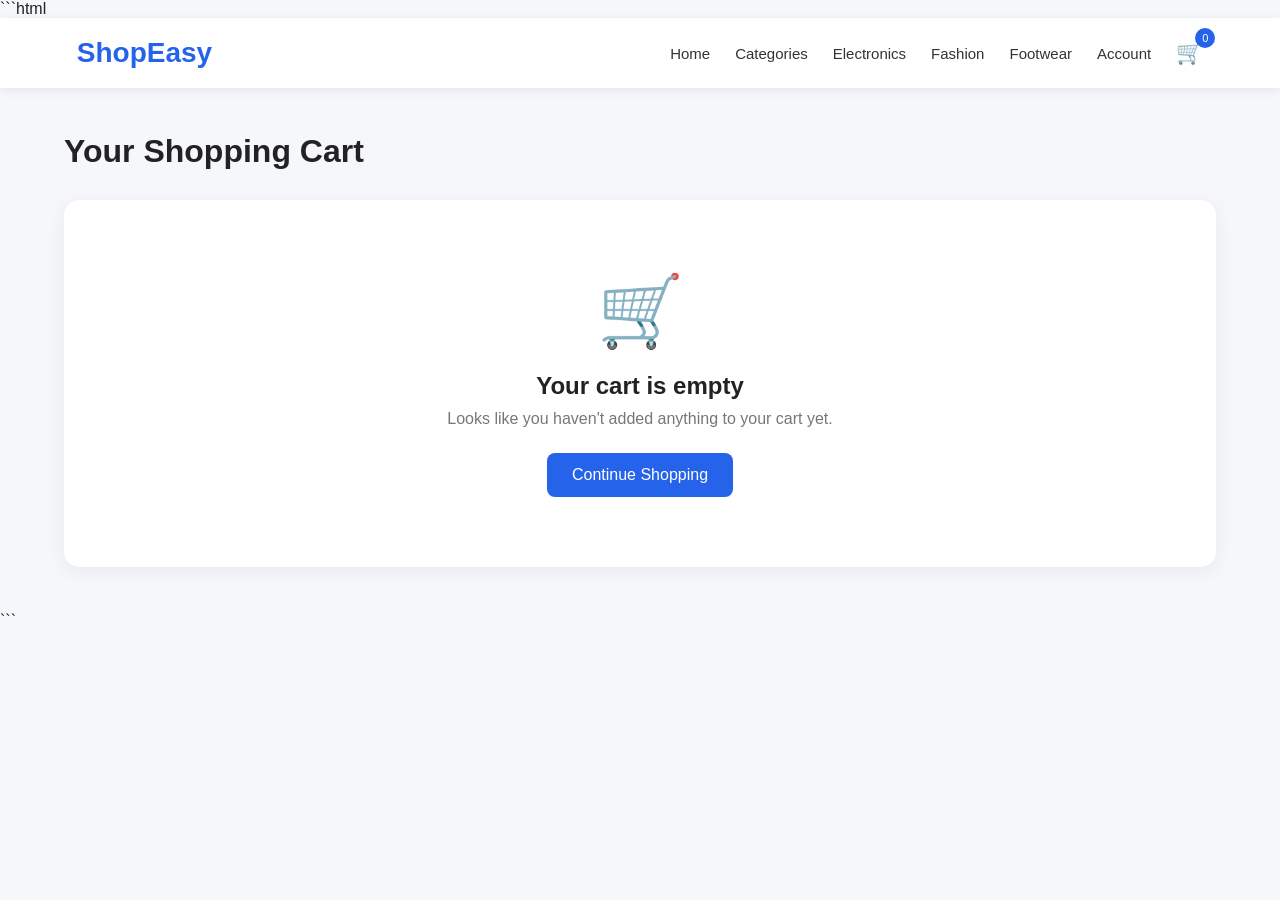
<file: cart.html>
```html
<!DOCTYPE html>
<html lang="en">
<head>
    <meta charset="UTF-8">
    <meta name="viewport" content="width=device-width, initial-scale=1.0">
    <title>ShopEasy - Cart</title>

    <style>
        * {
            margin: 0;
            padding: 0;
            box-sizing: border-box;
            font-family: Arial, sans-serif;
        }

        body {
            background: #f5f7fb;
            color: #222;
        }

        /* NAVBAR */
        nav {
            background: #ffffff;
            height: 70px;
            display: flex;
            align-items: center;
            justify-content: space-between;
            padding: 0 6%;
            box-shadow: 0 2px 10px rgba(0,0,0,0.08);
            position: sticky;
            top: 0;
            z-index: 100;
        }

        .logo {
            font-size: 28px;
            font-weight: bold;
            color: #2563eb;
            text-decoration: none;
        }

        .nav-links {
            display: flex;
            gap: 25px;
            align-items: center;
        }

        .nav-links a {
            text-decoration: none;
            color: #333;
            font-size: 15px;
        }

        .nav-links a:hover {
            color: #2563eb;
        }

        .cart-link {
            position: relative;
            font-size: 22px !important;
        }

        .cart-count {
            position: absolute;
            top: -12px;
            right: -12px;
            background: #2563eb;
            color: white;
            font-size: 11px;
            width: 20px;
            height: 20px;
            border-radius: 50%;
            display: flex;
            align-items: center;
            justify-content: center;
        }

        /* PAGE */
        .container {
            width: 90%;
            max-width: 1200px;
            margin: 45px auto;
        }

        .page-title {
            font-size: 32px;
            margin-bottom: 30px;
        }

        .cart-layout {
            display: grid;
            grid-template-columns: 1fr 350px;
            gap: 30px;
        }

        /* CART ITEMS */
        .cart-items {
            background: white;
            border-radius: 15px;
            padding: 25px;
            box-shadow: 0 5px 20px rgba(0,0,0,0.06);
        }

        .cart-item {
            display: flex;
            align-items: center;
            gap: 20px;
            padding: 20px 0;
            border-bottom: 1px solid #eee;
        }

        .cart-item:last-child {
            border-bottom: none;
        }

        .product-image {
            width: 100px;
            height: 100px;
            background: #f3f4f6;
            border-radius: 12px;
            display: flex;
            align-items: center;
            justify-content: center;
            font-size: 45px;
            flex-shrink: 0;
        }

        .product-info {
            flex: 1;
        }

        .product-info h3 {
            font-size: 18px;
            margin-bottom: 8px;
        }

        .price {
            color: #2563eb;
            font-size: 18px;
            font-weight: bold;
        }

        .quantity {
            display: flex;
            align-items: center;
            gap: 12px;
            margin-top: 12px;
        }

        .quantity button {
            width: 32px;
            height: 32px;
            border: 1px solid #ddd;
            background: white;
            border-radius: 6px;
            cursor: pointer;
            font-size: 18px;
        }

        .quantity button:hover {
            background: #2563eb;
            color: white;
        }

        .quantity span {
            min-width: 25px;
            text-align: center;
            font-weight: bold;
        }

        .remove-btn {
            border: none;
            background: #fee2e2;
            color: #dc2626;
            padding: 9px 14px;
            border-radius: 7px;
            cursor: pointer;
        }

        .remove-btn:hover {
            background: #dc2626;
            color: white;
        }

        /* SUMMARY */
        .summary {
            background: white;
            border-radius: 15px;
            padding: 25px;
            height: fit-content;
            box-shadow: 0 5px 20px rgba(0,0,0,0.06);
        }

        .summary h2 {
            margin-bottom: 25px;
        }

        .summary-row {
            display: flex;
            justify-content: space-between;
            margin: 15px 0;
            color: #555;
        }

        .summary-total {
            border-top: 1px solid #ddd;
            padding-top: 18px;
            margin-top: 20px;
            font-size: 20px;
            font-weight: bold;
            color: #111;
        }

        .checkout-btn {
            width: 100%;
            margin-top: 25px;
            padding: 15px;
            border: none;
            border-radius: 9px;
            background: #2563eb;
            color: white;
            font-size: 17px;
            font-weight: bold;
            cursor: pointer;
        }

        .checkout-btn:hover {
            background: #1d4ed8;
        }

        .continue-btn {
            width: 100%;
            margin-top: 12px;
            padding: 13px;
            border: 1px solid #2563eb;
            border-radius: 9px;
            background: white;
            color: #2563eb;
            font-size: 15px;
            cursor: pointer;
        }

        .continue-btn:hover {
            background: #eff6ff;
        }

        /* EMPTY CART */
        .empty-cart {
            text-align: center;
            padding: 70px 20px;
        }

        .empty-cart .icon {
            font-size: 70px;
            margin-bottom: 20px;
        }

        .empty-cart h2 {
            margin-bottom: 10px;
        }

        .empty-cart p {
            color: #777;
            margin-bottom: 25px;
        }

        .shop-btn {
            display: inline-block;
            background: #2563eb;
            color: white;
            text-decoration: none;
            padding: 13px 25px;
            border-radius: 8px;
        }

        /* RESPONSIVE */
        @media (max-width: 800px) {

            .cart-layout {
                grid-template-columns: 1fr;
            }

            .nav-links {
                gap: 12px;
            }

            .nav-links a:nth-child(1),
            .nav-links a:nth-child(2),
            .nav-links a:nth-child(3) {
                display: none;
            }

            .cart-item {
                flex-wrap: wrap;
            }

            .product-info {
                min-width: 180px;
            }
        }
    </style>
</head>

<body>

<!-- NAVBAR -->
<nav>

    <a href="index.html" class="logo">
        ShopEasy
    </a>

    <div class="nav-links">

        <a href="index.html">Home</a>

        <a href="categories.html">Categories</a>

        <a href="electronics.html">Electronics</a>

        <a href="fashion.html">Fashion</a>

        <a href="footwear.html">Footwear</a>

        <a href="login.html">Account</a>

        <a href="cart.html" class="cart-link">
            🛒
            <span class="cart-count" id="cartCount">0</span>
        </a>

    </div>

</nav>


<!-- MAIN -->
<div class="container">

    <h1 class="page-title">
        Your Shopping Cart
    </h1>

    <div id="cartContent"></div>

</div>


<script>

    /* ==========================================
       GET CART
    ========================================== */

    function getCart() {

        try {
            return JSON.parse(
                localStorage.getItem("cart")
            ) || [];
        }

        catch (error) {
            return [];
        }
    }


    /* ==========================================
       SAVE CART
    ========================================== */

    function saveCart(cart) {

        localStorage.setItem(
            "cart",
            JSON.stringify(cart)
        );
    }


    /* ==========================================
       FORMAT PRICE
    ========================================== */

    function formatPrice(price) {

        return "₹" +
            Number(price).toLocaleString("en-IN");
    }


    /* ==========================================
       UPDATE CART COUNT
    ========================================== */

    function updateCartCount() {

        const cart = getCart();

        const count = cart.reduce(
            (total, item) =>
                total + Number(item.quantity || 1),
            0
        );

        document.getElementById(
            "cartCount"
        ).textContent = count;
    }


    /* ==========================================
       DISPLAY CART
    ========================================== */

    function displayCart() {

        const cart = getCart();

        const container =
            document.getElementById("cartContent");

        updateCartCount();


        /* EMPTY CART */

        if (cart.length === 0) {

            container.innerHTML = `

                <div class="cart-items empty-cart">

                    <div class="icon">
                        🛒
                    </div>

                    <h2>
                        Your cart is empty
                    </h2>

                    <p>
                        Looks like you haven't added
                        anything to your cart yet.
                    </p>

                    <a
                        href="products.html"
                        class="shop-btn"
                    >
                        Continue Shopping
                    </a>

                </div>

            `;

            return;
        }


        let subtotal = 0;


        /* CART ITEMS */

        let itemsHTML = `
            <div class="cart-items">
        `;


        cart.forEach((item, index) => {

            const quantity =
                Number(item.quantity) || 1;

            const price =
                Number(item.price) || 0;

            const itemTotal =
                price * quantity;

            subtotal += itemTotal;


            let image = item.image || item.icon || "📦";

            /* If image is an actual image URL */
            let imageHTML = "";

            if (
                typeof image === "string" &&
                (
                    image.includes(".jpg") ||
                    image.includes(".jpeg") ||
                    image.includes(".png") ||
                    image.includes(".webp") ||
                    image.startsWith("http")
                )
            ) {

                imageHTML = `
                    <img
                        src="${image}"
                        style="
                            width:80px;
                            height:80px;
                            object-fit:contain;
                        "
                    >
                `;

            } else {

                imageHTML = image;
            }


            itemsHTML += `

                <div class="cart-item">

                    <div class="product-image">
                        ${imageHTML}
                    </div>

                    <div class="product-info">

                        <h3>
                            ${item.name || "Product"}
                        </h3>

                        <div class="price">
                            ${formatPrice(price)}
                        </div>

                        <div class="quantity">

                            <button
                                onclick="decreaseQuantity(${index})"
                            >
                                −
                            </button>

                            <span>
                                ${quantity}
                            </span>

                            <button
                                onclick="increaseQuantity(${index})"
                            >
                                +
                            </button>

                        </div>

                    </div>

                    <div>

                        <strong>
                            ${formatPrice(itemTotal)}
                        </strong>

                        <br><br>

                        <button
                            class="remove-btn"
                            onclick="removeItem(${index})"
                        >
                            Remove
                        </button>

                    </div>

                </div>

            `;
        });


        itemsHTML += `
            </div>
        `;


        /* DELIVERY */

        const delivery =
            subtotal >= 999 ? 0 : 49;

        const total =
            subtotal + delivery;


        /* SUMMARY */

        const summaryHTML = `

            <div class="summary">

                <h2>
                    Order Summary
                </h2>

                <div class="summary-row">

                    <span>
                        Items
                    </span>

                    <span>
                        ${cart.reduce(
                            (sum, item) =>
                                sum +
                                Number(item.quantity || 1),
                            0
                        )}
                    </span>

                </div>

                <div class="summary-row">

                    <span>
                        Subtotal
                    </span>

                    <span>
                        ${formatPrice(subtotal)}
                    </span>

                </div>

                <div class="summary-row">

                    <span>
                        Delivery
                    </span>

                    <span>
                        ${
                            delivery === 0
                            ? "FREE"
                            : formatPrice(delivery)
                        }
                    </span>

                </div>

                <div class="summary-row summary-total">

                    <span>
                        Total
                    </span>

                    <span>
                        ${formatPrice(total)}
                    </span>

                </div>


                <button
                    class="checkout-btn"
                    onclick="proceedToPayment()"
                >
                    Proceed to Payment →
                </button>


                <button
                    class="continue-btn"
                    onclick="continueShopping()"
                >
                    Continue Shopping
                </button>

            </div>

        `;


        container.innerHTML = `

            <div class="cart-layout">

                ${itemsHTML}

                ${summaryHTML}

            </div>

        `;
    }


    /* ==========================================
       INCREASE QUANTITY
    ========================================== */

    function increaseQuantity(index) {

        const cart = getCart();

        if (cart[index]) {

            cart[index].quantity =
                Number(cart[index].quantity || 1) + 1;

        }

        saveCart(cart);

        displayCart();
    }


    /* ==========================================
       DECREASE QUANTITY
    ========================================== */

    function decreaseQuantity(index) {

        const cart = getCart();

        if (!cart[index]) return;


        const quantity =
            Number(cart[index].quantity || 1);


        if (quantity > 1) {

            cart[index].quantity =
                quantity - 1;

        } else {

            cart.splice(index, 1);
        }


        saveCart(cart);

        displayCart();
    }


    /* ==========================================
       REMOVE ITEM
    ========================================== */

    function removeItem(index) {

        const cart = getCart();

        if (!cart[index]) return;


        cart.splice(index, 1);

        saveCart(cart);

        displayCart();
    }


    /* ==========================================
       PROCEED DIRECTLY TO PAYMENT
    ========================================== */

    function proceedToPayment() {

        const cart = getCart();


        if (cart.length === 0) {

            alert(
                "Your cart is empty. Please add products first."
            );

            return;
        }


        /*
         * Save cart one more time before
         * going to payment.
         */

        localStorage.setItem(
            "cart",
            JSON.stringify(cart)
        );


        /*
         * Calculate and save order total
         * so payment.html can use it if needed.
         */

        let subtotal = 0;

        cart.forEach(item => {

            subtotal +=
                Number(item.price || 0) *
                Number(item.quantity || 1);

        });


        const delivery =
            subtotal >= 999 ? 0 : 49;

        const total =
            subtotal + delivery;


        localStorage.setItem(
            "shopEasyOrderSummary",
            JSON.stringify({
                subtotal: subtotal,
                delivery: delivery,
                total: total
            })
        );


        /*
         * GO DIRECTLY TO PAYMENT PAGE
         */

        window.location.href =
            "payment.html";
    }


    /* ==========================================
       CONTINUE SHOPPING
    ========================================== */

    function continueShopping() {

        window.location.href =
            "products.html";
    }


    /* ==========================================
       LOAD CART WHEN PAGE OPENS
    ========================================== */

    document.addEventListener(
        "DOMContentLoaded",
        function () {

            displayCart();

        }
    );

</script>

</body>
</html>
```
</file>
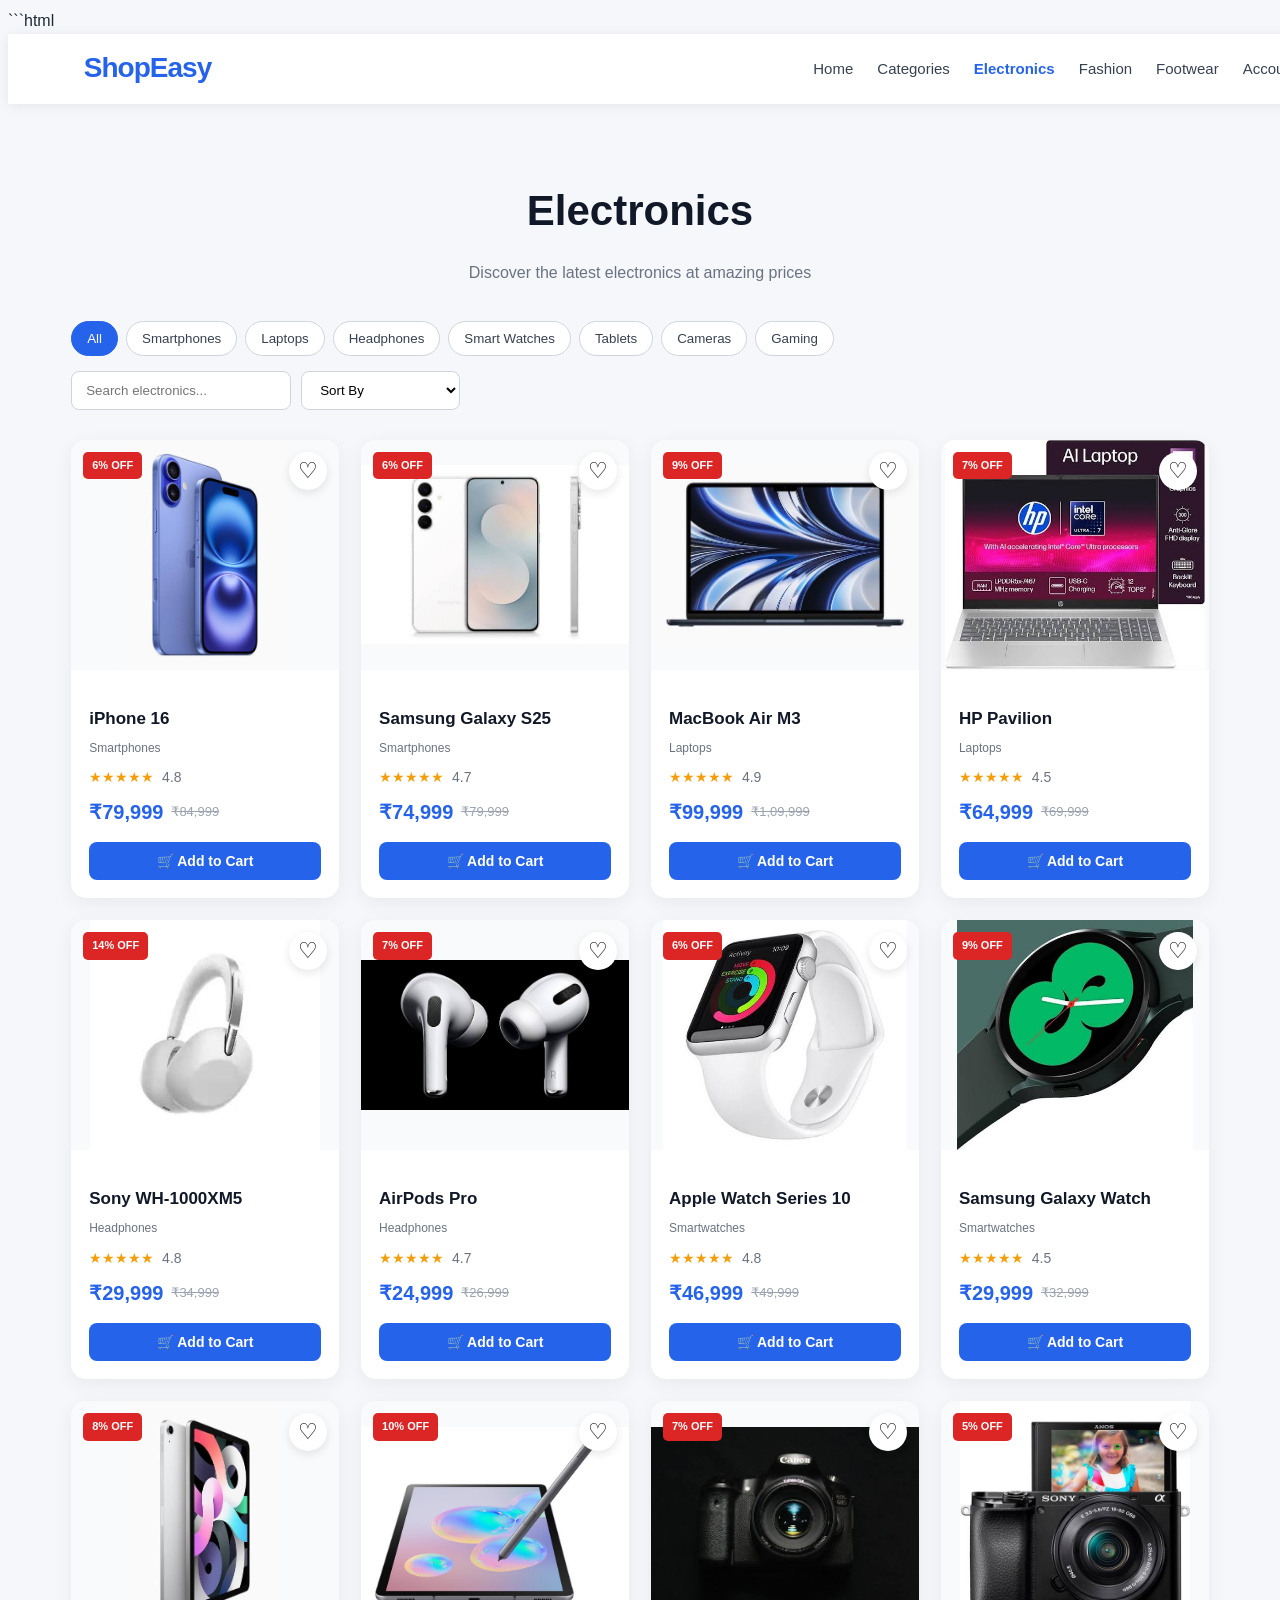
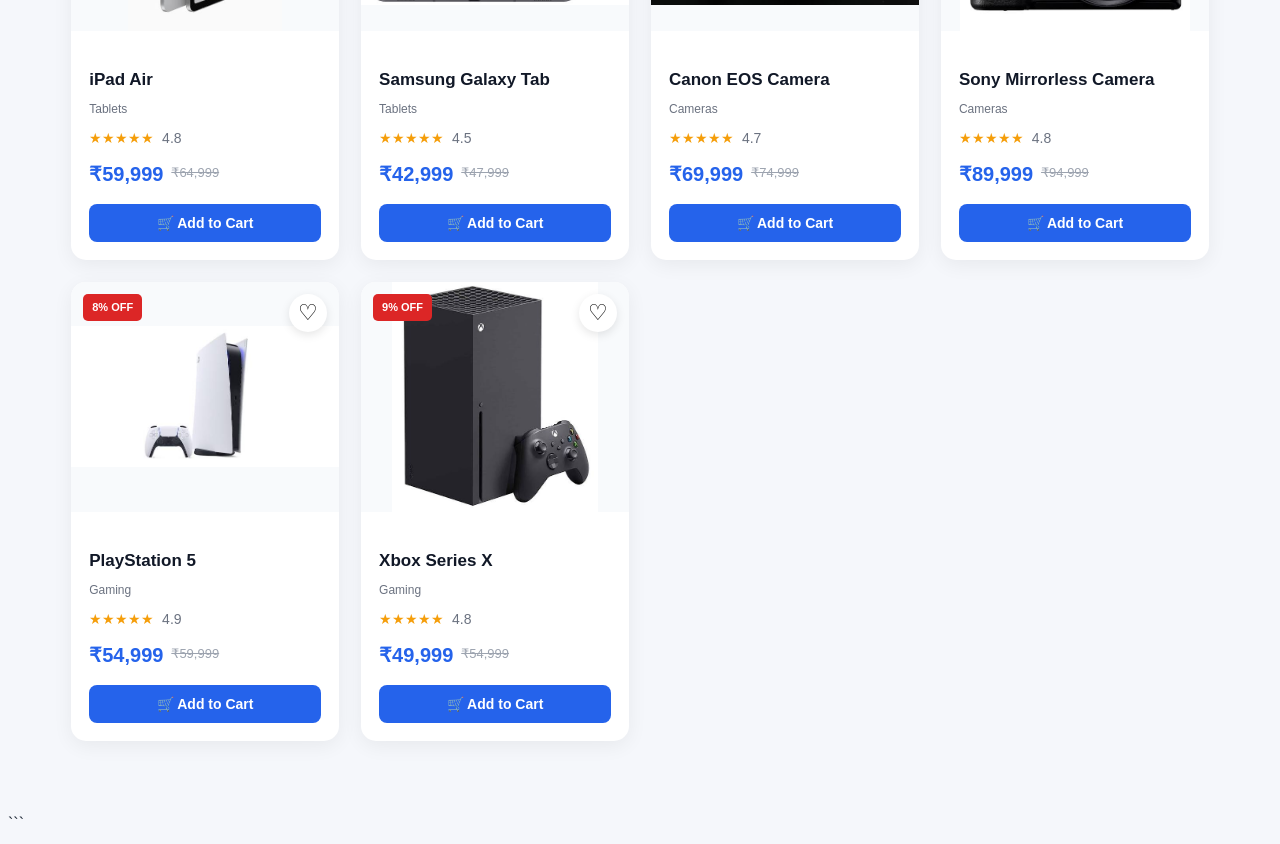
<file: electronics.html>
```html
<!DOCTYPE html>
<html lang="en">

<head>
    <meta charset="UTF-8">
    <meta name="viewport" content="width=device-width, initial-scale=1.0">

    <title>ShopEasy - Electronics</title>

    <link rel="stylesheet" href="style.css">

    <style>
        .electronics-page {
            padding: 45px 0 70px;
        }

        .page-header {
            text-align: center;
            margin-bottom: 35px;
        }

        .page-header h1 {
            font-size: 42px;
            margin-bottom: 10px;
            color: #111827;
        }

        .page-header p {
            color: #6b7280;
            font-size: 16px;
        }

        .toolbar {
            display: flex;
            justify-content: space-between;
            align-items: center;
            gap: 15px;
            margin-bottom: 30px;
            flex-wrap: wrap;
        }

        .category-filters {
            display: flex;
            gap: 8px;
            flex-wrap: wrap;
        }

        .filter-btn {
            border: 1px solid #d1d5db;
            background: white;
            color: #374151;
            padding: 9px 15px;
            border-radius: 20px;
            cursor: pointer;
            transition: 0.2s;
        }

        .filter-btn:hover,
        .filter-btn.active {
            background: #2563eb;
            border-color: #2563eb;
            color: white;
        }

        .search-sort {
            display: flex;
            gap: 10px;
        }

        .product-search {
            width: 220px;
            padding: 10px 14px;
            border: 1px solid #d1d5db;
            border-radius: 8px;
            outline: none;
        }

        .product-search:focus {
            border-color: #2563eb;
        }

        .sort-select {
            padding: 10px 14px;
            border: 1px solid #d1d5db;
            border-radius: 8px;
            background: white;
            outline: none;
            cursor: pointer;
        }

        .products-grid {
            display: grid;
            grid-template-columns: repeat(4, 1fr);
            gap: 22px;
        }

        .product-card {
            background: white;
            border-radius: 15px;
            overflow: hidden;
            box-shadow: 0 5px 20px rgba(0, 0, 0, 0.06);
            transition: 0.3s;
            position: relative;
        }

        .product-card:hover {
            transform: translateY(-6px);
            box-shadow: 0 12px 30px rgba(0, 0, 0, 0.12);
        }

        .product-image-box {
            height: 230px;
            background: #f8fafc;
            display: flex;
            align-items: center;
            justify-content: center;
            overflow: hidden;
            position: relative;
        }

        .product-image-box img {
            width: 100%;
            height: 100%;
            object-fit: contain;
            padding: 15px;
            transition: transform 0.3s ease;
        }

        .product-card:hover .product-image-box img {
            transform: scale(1.05);
        }

        .sale-badge {
            position: absolute;
            top: 12px;
            left: 12px;
            background: #dc2626;
            color: white;
            padding: 5px 9px;
            border-radius: 5px;
            font-size: 11px;
            font-weight: bold;
            z-index: 2;
        }

        .wishlist {
            position: absolute;
            top: 12px;
            right: 12px;
            width: 38px;
            height: 38px;
            border: none;
            background: white;
            border-radius: 50%;
            font-size: 22px;
            cursor: pointer;
            box-shadow: 0 3px 10px rgba(0, 0, 0, 0.1);
            z-index: 3;
        }

        .wishlist:hover {
            color: #dc2626;
        }

        .wishlist.active {
            color: #dc2626;
        }

        .product-details {
            padding: 18px;
        }

        .product-details h3 {
            font-size: 17px;
            margin-bottom: 7px;
            color: #111827;
        }

        .product-category {
            color: #6b7280;
            font-size: 12px;
            text-transform: capitalize;
            margin-bottom: 8px;
        }

        .rating {
            color: #f59e0b;
            font-size: 14px;
            margin-bottom: 8px;
        }

        .price-row {
            display: flex;
            align-items: center;
            gap: 8px;
            margin-bottom: 14px;
        }

        .price {
            color: #2563eb;
            font-size: 20px;
            font-weight: 800;
        }

        .old-price {
            color: #9ca3af;
            text-decoration: line-through;
            font-size: 13px;
        }

        .add-cart {
            width: 100%;
            padding: 11px;
            border: none;
            background: #2563eb;
            color: white;
            border-radius: 8px;
            font-weight: bold;
            font-size: 14px;
            cursor: pointer;
            transition: 0.2s;
        }

        .add-cart:hover {
            background: #1d4ed8;
        }

        .no-products {
            text-align: center;
            padding: 60px 20px;
            background: white;
            border-radius: 15px;
            grid-column: 1 / -1;
        }

        .no-products-icon {
            font-size: 55px;
            margin-bottom: 15px;
        }

        .no-products p {
            color: #6b7280;
        }

        #notification {
            position: fixed;
            right: 25px;
            bottom: 25px;
            background: #111827;
            color: white;
            padding: 14px 20px;
            border-radius: 10px;
            z-index: 99999;
            opacity: 0;
            transform: translateY(20px);
            transition: 0.3s;
            font-size: 14px;
            font-weight: 600;
            pointer-events: none;
        }

        #notification.show {
            opacity: 1;
            transform: translateY(0);
        }

        @media (max-width: 1100px) {
            .products-grid {
                grid-template-columns: repeat(3, 1fr);
            }
        }

        @media (max-width: 850px) {
            .products-grid {
                grid-template-columns: repeat(2, 1fr);
            }

            .toolbar {
                flex-direction: column;
                align-items: stretch;
            }

            .search-sort {
                width: 100%;
            }

            .product-search {
                flex: 1;
                width: auto;
            }
        }

        @media (max-width: 550px) {
            .products-grid {
                grid-template-columns: 1fr;
            }

            .page-header h1 {
                font-size: 32px;
            }

            .search-sort {
                flex-direction: column;
            }

            .product-search,
            .sort-select {
                width: 100%;
            }
        }
    </style>
</head>

<body>

    <!-- NAVBAR -->

    <nav class="navbar">

        <a href="index.html" class="logo">
            ShopEasy
        </a>

        <div class="nav-links">

            <a href="index.html">
                Home
            </a>

            <a href="categories.html">
                Categories
            </a>

            <a href="electronics.html" class="active">
                Electronics
            </a>

            <a href="fashion.html">
                Fashion
            </a>

            <a href="footwear.html">
                Footwear
            </a>

            <a href="login.html">
                Account
            </a>

            <a href="cart.html" class="cart-link">
                🛒
                <span class="cart-count" id="cartCount">0</span>
            </a>

        </div>

    </nav>


    <!-- MAIN -->

    <main class="electronics-page">

        <div class="container">

            <div class="page-header">

                <h1>
                    Electronics
                </h1>

                <p>
                    Discover the latest electronics
                    at amazing prices
                </p>

            </div>


            <!-- TOOLBAR -->

            <div class="toolbar">

                <div class="category-filters">

                    <button
                        class="filter-btn active"
                        onclick="filterProducts('all', this)">
                        All
                    </button>

                    <button
                        class="filter-btn"
                        onclick="filterProducts('smartphones', this)">
                        Smartphones
                    </button>

                    <button
                        class="filter-btn"
                        onclick="filterProducts('laptops', this)">
                        Laptops
                    </button>

                    <button
                        class="filter-btn"
                        onclick="filterProducts('headphones', this)">
                        Headphones
                    </button>

                    <button
                        class="filter-btn"
                        onclick="filterProducts('smartwatches', this)">
                        Smart Watches
                    </button>

                    <button
                        class="filter-btn"
                        onclick="filterProducts('tablets', this)">
                        Tablets
                    </button>

                    <button
                        class="filter-btn"
                        onclick="filterProducts('cameras', this)">
                        Cameras
                    </button>

                    <button
                        class="filter-btn"
                        onclick="filterProducts('gaming', this)">
                        Gaming
                    </button>

                </div>


                <div class="search-sort">

                    <input
                        type="text"
                        id="productSearch"
                        class="product-search"
                        placeholder="Search electronics..."
                        oninput="searchProducts()">

                    <select
                        id="sortSelect"
                        class="sort-select"
                        onchange="sortProducts()">

                        <option value="default">
                            Sort By
                        </option>

                        <option value="low">
                            Price: Low to High
                        </option>

                        <option value="high">
                            Price: High to Low
                        </option>

                        <option value="rating">
                            Top Rated
                        </option>

                        <option value="name">
                            Name A-Z
                        </option>

                    </select>

                </div>

            </div>


            <!-- PRODUCTS -->

            <div
                class="products-grid"
                id="productsGrid">
            </div>

        </div>

    </main>


    <!-- NOTIFICATION -->

    <div id="notification"></div>


    <!-- JAVASCRIPT -->

    <script>

        /* =========================================================
           PRODUCT DATABASE
        ========================================================= */

        const products = [

            {
                id: "e1",
                name: "iPhone 16",
                price: 79999,
                oldPrice: 84999,
                image: "iphone16.jpg",
                category: "smartphones",
                rating: 4.8
            },

            {
                id: "e2",
                name: "Samsung Galaxy S25",
                price: 74999,
                oldPrice: 79999,
                image: "galaxy-s25.jpg",
                category: "smartphones",
                rating: 4.7
            },

            {
                id: "e3",
                name: "MacBook Air M3",
                price: 99999,
                oldPrice: 109999,
                image: "macbook-air.jpg",
                category: "laptops",
                rating: 4.9
            },

            {
                id: "e4",
                name: "HP Pavilion",
                price: 64999,
                oldPrice: 69999,
                image: "hp-pavilion.jpg",
                category: "laptops",
                rating: 4.5
            },

            {
                id: "e5",
                name: "Sony WH-1000XM5",
                price: 29999,
                oldPrice: 34999,
                image: "sony-xm5.jpg",
                category: "headphones",
                rating: 4.8
            },

            {
                id: "e6",
                name: "AirPods Pro",
                price: 24999,
                oldPrice: 26999,
                image: "airpods-pro.jpg",
                category: "headphones",
                rating: 4.7
            },

            {
                id: "e7",
                name: "Apple Watch Series 10",
                price: 46999,
                oldPrice: 49999,
                image: "apple-watch.jpg",
                category: "smartwatches",
                rating: 4.8
            },

            {
                id: "e8",
                name: "Samsung Galaxy Watch",
                price: 29999,
                oldPrice: 32999,
                image: "galaxy-watch.jpg",
                category: "smartwatches",
                rating: 4.5
            },

            {
                id: "e9",
                name: "iPad Air",
                price: 59999,
                oldPrice: 64999,
                image: "ipad-air.jpg",
                category: "tablets",
                rating: 4.8
            },

            {
                id: "e10",
                name: "Samsung Galaxy Tab",
                price: 42999,
                oldPrice: 47999,
                image: "galaxy-tab.jpg",
                category: "tablets",
                rating: 4.5
            },

            {
                id: "e11",
                name: "Canon EOS Camera",
                price: 69999,
                oldPrice: 74999,
                image: "canon-camera.jpg",
                category: "cameras",
                rating: 4.7
            },

            {
                id: "e12",
                name: "Sony Mirrorless Camera",
                price: 89999,
                oldPrice: 94999,
                image: "sony-camera.jpg",
                category: "cameras",
                rating: 4.8
            },

            {
                id: "e13",
                name: "PlayStation 5",
                price: 54999,
                oldPrice: 59999,
                image: "ps5.jpg",
                category: "gaming",
                rating: 4.9
            },

            {
                id: "e14",
                name: "Xbox Series X",
                price: 49999,
                oldPrice: 54999,
                image: "xbox-series-x.jpg",
                category: "gaming",
                rating: 4.8
            }

        ];


        /* =========================================================
           VARIABLES
        ========================================================= */

        let currentCategory = "all";
        let currentSearch = "";
        let currentSort = "default";


        /* =========================================================
           GET CART
        ========================================================= */

        function getCart() {

            try {

                return JSON.parse(
                    localStorage.getItem("cart")
                ) || [];

            } catch (error) {

                return [];

            }

        }


        /* =========================================================
           SAVE CART
        ========================================================= */

        function saveCart(cart) {

            localStorage.setItem(
                "cart",
                JSON.stringify(cart)
            );

            updateCartCount();

        }


        /* =========================================================
           CART COUNT
        ========================================================= */

        function updateCartCount() {

            const cart = getCart();

            const count = cart.reduce(
                (total, item) => {

                    return total +
                        Number(item.quantity || 1);

                },
                0
            );

            const cartCount =
                document.getElementById("cartCount");

            if (cartCount) {

                cartCount.textContent =
                    count;

            }

        }


        /* =========================================================
           ADD TO CART
        ========================================================= */

        function addToCart(productId) {

            const product =
                products.find(
                    item =>
                        item.id === productId
                );

            if (!product) {
                return;
            }

            let cart = getCart();

            const existingProduct =
                cart.find(
                    item =>
                        item.id === productId
                );

            if (existingProduct) {

                existingProduct.quantity =
                    Number(
                        existingProduct.quantity || 1
                    ) + 1;

            } else {

                cart.push({

                    id: product.id,
                    name: product.name,
                    price: product.price,
                    image: product.image,
                    quantity: 1

                });

            }

            saveCart(cart);

            showNotification(
                product.name +
                " added to cart 🛒"
            );

        }


        /* =========================================================
           DISPLAY PRODUCTS
        ========================================================= */

        function displayProducts() {

            let filteredProducts =
                [...products];


            /* CATEGORY */

            if (currentCategory !== "all") {

                filteredProducts =
                    filteredProducts.filter(
                        product =>
                            product.category ===
                            currentCategory
                    );

            }


            /* SEARCH */

            if (currentSearch.trim() !== "") {

                const search =
                    currentSearch
                        .toLowerCase()
                        .trim();

                filteredProducts =
                    filteredProducts.filter(
                        product =>
                            product.name
                                .toLowerCase()
                                .includes(search)
                    );

            }


            /* SORT */

            if (currentSort === "low") {

                filteredProducts.sort(
                    (a, b) =>
                        a.price - b.price
                );

            }

            else if (currentSort === "high") {

                filteredProducts.sort(
                    (a, b) =>
                        b.price - a.price
                );

            }

            else if (currentSort === "rating") {

                filteredProducts.sort(
                    (a, b) =>
                        b.rating - a.rating
                );

            }

            else if (currentSort === "name") {

                filteredProducts.sort(
                    (a, b) =>
                        a.name.localeCompare(
                            b.name
                        )
                );

            }


            const grid =
                document.getElementById(
                    "productsGrid"
                );


            /* NO PRODUCTS */

            if (filteredProducts.length === 0) {

                grid.innerHTML = `

                    <div class="no-products">

                        <div class="no-products-icon">
                            🔍
                        </div>

                        <h2>
                            No products found
                        </h2>

                        <p>
                            Try another search
                            or category.
                        </p>

                    </div>

                `;

                return;

            }


            /* DISPLAY */

            grid.innerHTML =
                filteredProducts
                    .map(product => {

                        const wishlist =
                            getWishlist()
                                .includes(
                                    product.id
                                );


                        const discount =
                            Math.round(
                                (
                                    (
                                        product.oldPrice -
                                        product.price
                                    )
                                    /
                                    product.oldPrice
                                ) * 100
                            );


                        return `

                            <div class="product-card">

                                <div class="product-image-box">

                                    <span class="sale-badge">
                                        ${discount}% OFF
                                    </span>


                                    <button
                                        class="wishlist ${
                                            wishlist
                                                ? "active"
                                                : ""
                                        }"
                                        onclick="
                                            toggleWishlist(
                                                '${product.id}'
                                            )
                                        ">

                                        ${
                                            wishlist
                                                ? "♥"
                                                : "♡"
                                        }

                                    </button>


                                    <img
                                        src="${product.image}"
                                        alt="${product.name}"
                                        onerror="
                                            this.onerror=null;
                                            this.src=
                                            'https://via.placeholder.com/400x400?text=Image+Not+Found';
                                        "
                                    >

                                </div>


                                <div class="product-details">

                                    <h3>
                                        ${product.name}
                                    </h3>


                                    <div class="product-category">
                                        ${product.category}
                                    </div>


                                    <div class="rating">

                                        ★★★★★

                                        <span
                                            style="
                                                color:#6b7280;
                                                margin-left:4px;
                                            ">

                                            ${product.rating}

                                        </span>

                                    </div>


                                    <div class="price-row">

                                        <span class="price">

                                            ₹${product.price
                                                .toLocaleString(
                                                    "en-IN"
                                                )}

                                        </span>


                                        <span class="old-price">

                                            ₹${product.oldPrice
                                                .toLocaleString(
                                                    "en-IN"
                                                )}

                                        </span>

                                    </div>


                                    <button
                                        class="add-cart"
                                        onclick="
                                            addToCart(
                                                '${product.id}'
                                            )
                                        ">

                                        🛒 Add to Cart

                                    </button>

                                </div>

                            </div>

                        `;

                    })
                    .join("");

        }


        /* =========================================================
           FILTER PRODUCTS
        ========================================================= */

        function filterProducts(
            category,
            button
        ) {

            currentCategory =
                category;


            document
                .querySelectorAll(
                    ".filter-btn"
                )
                .forEach(btn => {

                    btn.classList.remove(
                        "active"
                    );

                });


            button.classList.add(
                "active"
            );


            displayProducts();

        }


        /* =========================================================
           SEARCH
        ========================================================= */

        function searchProducts() {

            currentSearch =
                document.getElementById(
                    "productSearch"
                ).value;

            displayProducts();

        }


        /* =========================================================
           SORT
        ========================================================= */

        function sortProducts() {

            currentSort =
                document.getElementById(
                    "sortSelect"
                ).value;

            displayProducts();

        }


        /* =========================================================
           WISHLIST
        ========================================================= */

        function getWishlist() {

            try {

                return JSON.parse(
                    localStorage.getItem(
                        "shopEasyWishlist"
                    )
                ) || [];

            } catch (error) {

                return [];

            }

        }


        /* =========================================================
           TOGGLE WISHLIST
        ========================================================= */

        function toggleWishlist(
            productId
        ) {

            let wishlist =
                getWishlist();


            if (
                wishlist.includes(
                    productId
                )
            ) {

                wishlist =
                    wishlist.filter(
                        id =>
                            id !== productId
                    );


                showNotification(
                    "Removed from wishlist ❤️"
                );

            } else {

                wishlist.push(
                    productId
                );


                showNotification(
                    "Added to wishlist ❤️"
                );

            }


            localStorage.setItem(
                "shopEasyWishlist",
                JSON.stringify(
                    wishlist
                )
            );


            displayProducts();

        }


        /* =========================================================
           NOTIFICATION
        ========================================================= */

        function showNotification(
            message
        ) {

            const notification =
                document.getElementById(
                    "notification"
                );


            notification.textContent =
                message;


            notification.classList.add(
                "show"
            );


            clearTimeout(
                window.notificationTimer
            );


            window.notificationTimer =
                setTimeout(
                    function() {

                        notification.classList.remove(
                            "show"
                        );

                    },
                    2200
                );

        }


        /* =========================================================
           INITIALIZE
        ========================================================= */

        document.addEventListener(
            "DOMContentLoaded",
            function() {

                displayProducts();
                updateCartCount();

            }
        );

    </script>

</body>

</html>
```
</file>
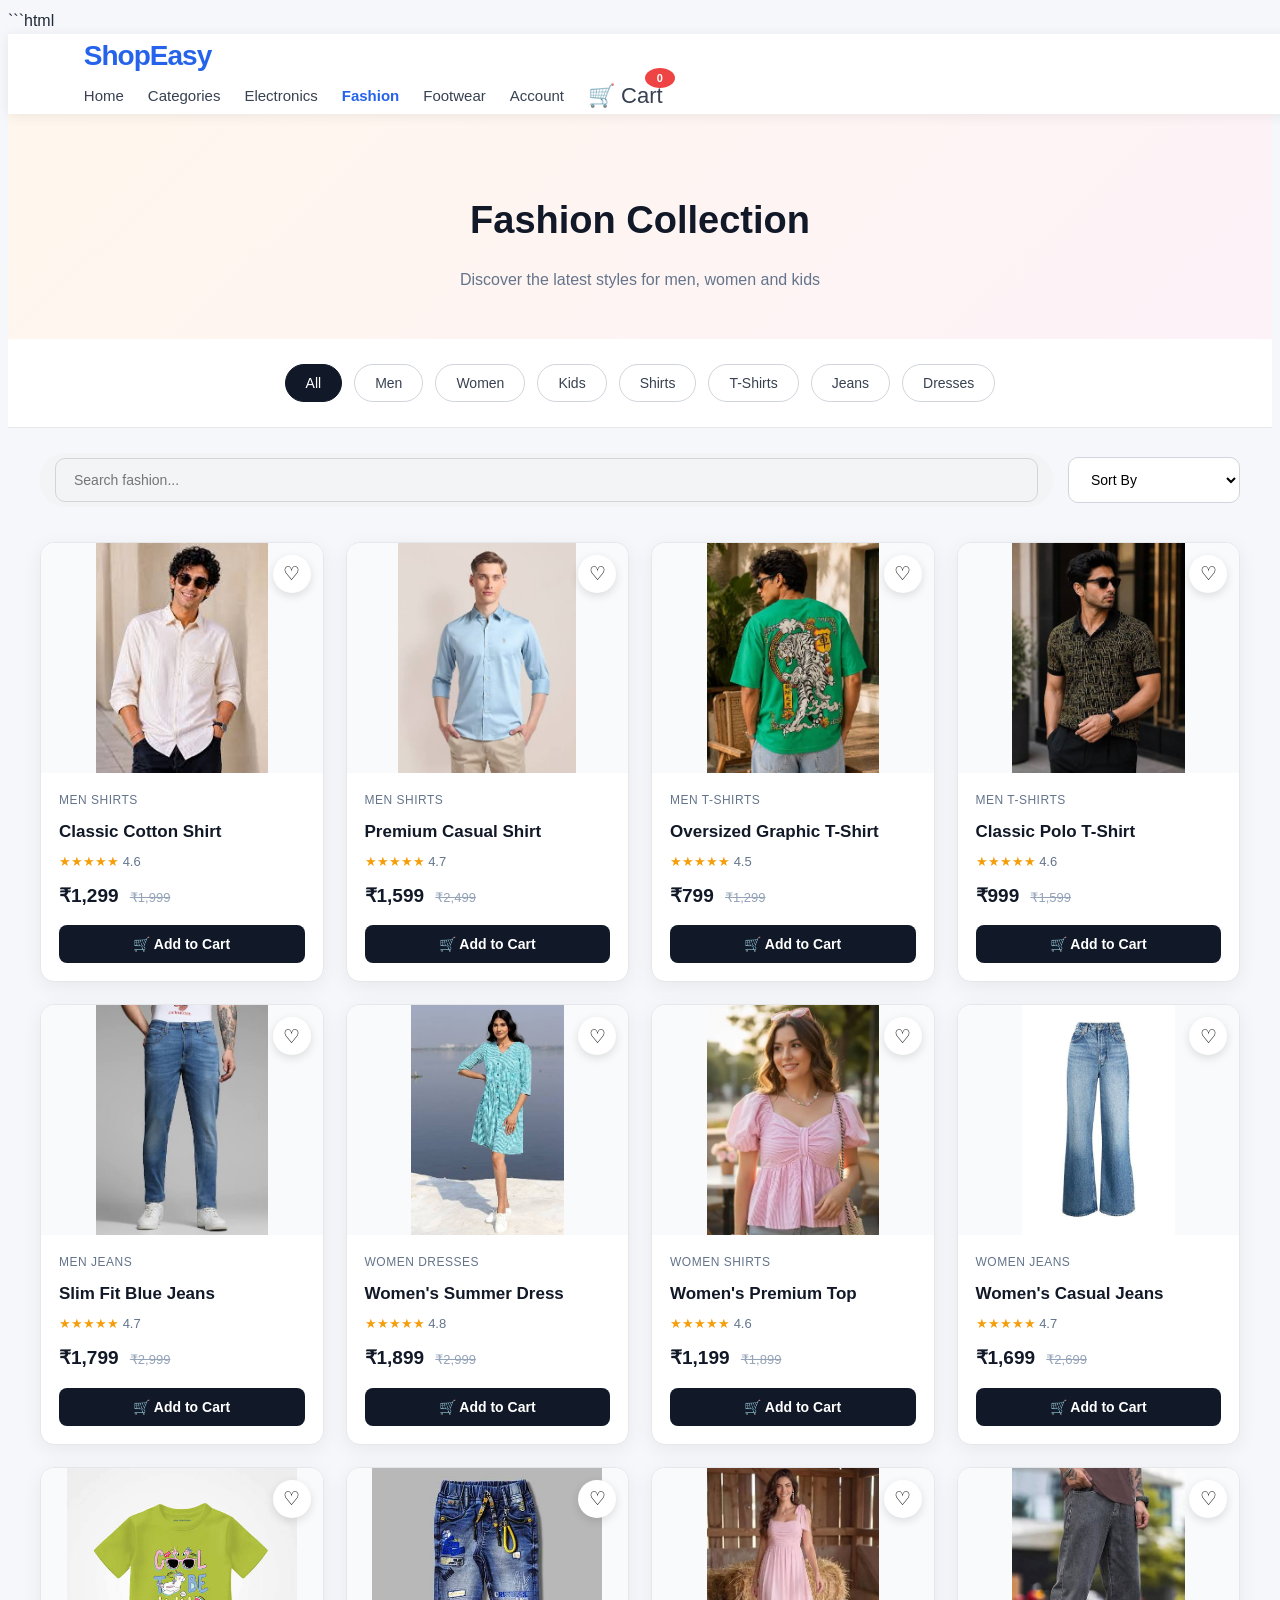
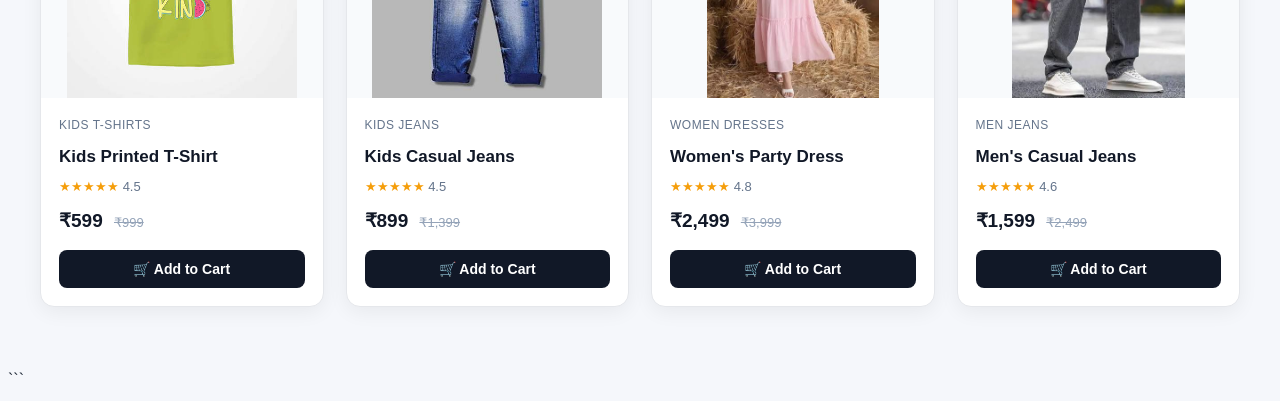
<file: fashion.html>
```html
<!DOCTYPE html>
<html lang="en">
<head>

    <meta charset="UTF-8">

    <meta name="viewport"
          content="width=device-width, initial-scale=1.0">

    <title>Fashion | ShopEasy</title>

    <!-- CSS FILE -->
    <link rel="stylesheet" href="style.css">

    <style>

        .page-header {
            text-align: center;
            padding: 45px 20px 30px;
            background: linear-gradient(135deg, #fff7ed, #fdf2f8);
        }

        .page-header h1 {
            font-size: 38px;
            margin-bottom: 10px;
            color: #111827;
        }

        .page-header p {
            color: #64748b;
            font-size: 16px;
        }

        .filter-section {
            padding: 25px 20px;
            background: #fff;
            border-bottom: 1px solid #e5e7eb;
        }

        .filter-container {
            max-width: 1200px;
            margin: auto;
            display: flex;
            gap: 12px;
            justify-content: center;
            flex-wrap: wrap;
        }

        .filter-btn {
            border: 1px solid #d1d5db;
            background: white;
            padding: 10px 20px;
            border-radius: 25px;
            cursor: pointer;
            font-size: 14px;
            transition: 0.3s;
        }

        .filter-btn:hover,
        .filter-btn.active {
            background: #111827;
            color: white;
            border-color: #111827;
        }

        .products-toolbar {
            max-width: 1200px;
            margin: 25px auto;
            padding: 0 20px;
            display: flex;
            justify-content: space-between;
            align-items: center;
            gap: 15px;
            flex-wrap: wrap;
        }

        .search-box {
            flex: 1;
            min-width: 250px;
        }

        .search-box input {
            width: 100%;
            padding: 13px 18px;
            border: 1px solid #d1d5db;
            border-radius: 10px;
            outline: none;
            font-size: 14px;
            box-sizing: border-box;
        }

        .search-box input:focus {
            border-color: #111827;
        }

        .sort-box select {
            padding: 13px 18px;
            border: 1px solid #d1d5db;
            border-radius: 10px;
            background: white;
            font-size: 14px;
            cursor: pointer;
        }

        .products-section {
            max-width: 1200px;
            margin: auto;
            padding: 10px 20px 60px;
        }

        .product-grid {
            display: grid;
            grid-template-columns: repeat(4, 1fr);
            gap: 22px;
        }

        .product-card {
            background: white;
            border: 1px solid #e5e7eb;
            border-radius: 14px;
            overflow: hidden;
            transition: 0.3s ease;
            position: relative;
        }

        .product-card:hover {
            transform: translateY(-5px);
            box-shadow: 0 12px 30px rgba(0, 0, 0, 0.08);
        }

        .product-image-box {
            width: 100%;
            height: 230px;
            background: #f8fafc;
            display: flex;
            align-items: center;
            justify-content: center;
            overflow: hidden;
            position: relative;
        }

        .product-image-box img {
            width: 100%;
            height: 100%;
            object-fit: contain;
            padding: 15px;
            transition: transform 0.3s ease;
        }

        .product-card:hover .product-image-box img {
            transform: scale(1.05);
        }

        .wishlist-btn {
            position: absolute;
            top: 12px;
            right: 12px;
            width: 38px;
            height: 38px;
            border: none;
            border-radius: 50%;
            background: white;
            box-shadow: 0 3px 10px rgba(0, 0, 0, 0.12);
            cursor: pointer;
            font-size: 19px;
            z-index: 2;
        }

        .wishlist-btn.active {
            color: #ef4444;
        }

        .product-info {
            padding: 18px;
        }

        .product-category {
            color: #64748b;
            font-size: 12px;
            text-transform: uppercase;
            letter-spacing: 0.5px;
        }

        .product-name {
            font-size: 17px;
            margin: 7px 0;
            color: #111827;
        }

        .rating {
            font-size: 13px;
            color: #f59e0b;
            margin-bottom: 8px;
        }

        .price {
            font-size: 19px;
            font-weight: 700;
            color: #111827;
        }

        .old-price {
            color: #94a3b8;
            text-decoration: line-through;
            font-size: 13px;
            margin-left: 6px;
        }

        .add-cart-btn {
            width: 100%;
            margin-top: 14px;
            padding: 11px;
            border: none;
            border-radius: 8px;
            background: #111827;
            color: white;
            cursor: pointer;
            font-size: 14px;
            transition: 0.3s;
        }

        .add-cart-btn:hover {
            background: #374151;
        }

        .no-products {
            text-align: center;
            padding: 60px 20px;
            color: #64748b;
            display: none;
        }

        .cart-link {
            position: relative;
        }

        .cart-count {
            display: inline-flex;
            align-items: center;
            justify-content: center;
            min-width: 20px;
            height: 20px;
            padding: 0 5px;
            background: #ef4444;
            color: white;
            border-radius: 50%;
            font-size: 11px;
            margin-left: 4px;
        }

        @media (max-width: 1000px) {

            .product-grid {
                grid-template-columns: repeat(3, 1fr);
            }

        }

        @media (max-width: 750px) {

            .product-grid {
                grid-template-columns: repeat(2, 1fr);
            }

            .page-header h1 {
                font-size: 30px;
            }

        }

        @media (max-width: 500px) {

            .product-grid {
                grid-template-columns: 1fr;
            }

            .products-toolbar {
                flex-direction: column;
                align-items: stretch;
            }

            .search-box {
                min-width: 100%;
            }

        }

    </style>

</head>


<body>


    <!-- NAVBAR -->

    <nav class="navbar">

        <div class="nav-container">

            <div class="logo">

                <a href="index.html">
                    ShopEasy
                </a>

            </div>


            <div class="nav-links">

                <a href="index.html">
                    Home
                </a>

                <a href="categories.html">
                    Categories
                </a>

                <a href="electronics.html">
                    Electronics
                </a>

                <a href="fashion.html"
                   class="active">
                    Fashion
                </a>

                <a href="footwear.html">
                    Footwear
                </a>

                <a href="login.html">
                    Account
                </a>

                <a href="cart.html"
                   class="cart-link">

                    🛒 Cart

                    <span id="cartCount"
                          class="cart-count">
                        0
                    </span>

                </a>

            </div>

        </div>

    </nav>



    <!-- PAGE HEADER -->

    <section class="page-header">

        <h1>
            Fashion Collection
        </h1>

        <p>
            Discover the latest styles for men,
            women and kids
        </p>

    </section>



    <!-- FILTERS -->

    <section class="filter-section">

        <div class="filter-container">

            <button class="filter-btn active"
                    data-category="all">
                All
            </button>

            <button class="filter-btn"
                    data-category="men">
                Men
            </button>

            <button class="filter-btn"
                    data-category="women">
                Women
            </button>

            <button class="filter-btn"
                    data-category="kids">
                Kids
            </button>

            <button class="filter-btn"
                    data-category="shirts">
                Shirts
            </button>

            <button class="filter-btn"
                    data-category="t-shirts">
                T-Shirts
            </button>

            <button class="filter-btn"
                    data-category="jeans">
                Jeans
            </button>

            <button class="filter-btn"
                    data-category="dresses">
                Dresses
            </button>

        </div>

    </section>



    <!-- SEARCH AND SORT -->

    <div class="products-toolbar">

        <div class="search-box">

            <input
                type="text"
                id="productSearch"
                placeholder="Search fashion..."
            >

        </div>


        <div class="sort-box">

            <select id="sortSelect">

                <option value="default">
                    Sort By
                </option>

                <option value="low">
                    Price: Low to High
                </option>

                <option value="high">
                    Price: High to Low
                </option>

                <option value="rating">
                    Highest Rated
                </option>

                <option value="name">
                    Name: A-Z
                </option>

            </select>

        </div>

    </div>



    <!-- PRODUCTS -->

    <section class="products-section">

        <div
            class="product-grid"
            id="productGrid">
        </div>


        <div
            class="no-products"
            id="noProducts">

            <h2>
                No products found
            </h2>

            <p>
                Try another search or category.
            </p>

        </div>

    </section>



    <script>


        /* =========================
           PRODUCT DATA
        ========================= */

        const products = [

            {
                id: "fa1",
                name: "Classic Cotton Shirt",
                category: "men shirts",
                price: 1299,
                oldPrice: 1999,
                rating: 4.6,
                image: "classic-shirt.jpg"
            },

            {
                id: "fa2",
                name: "Premium Casual Shirt",
                category: "men shirts",
                price: 1599,
                oldPrice: 2499,
                rating: 4.7,
                image: "premium-shirt.jpg"
            },

            {
                id: "fa3",
                name: "Oversized Graphic T-Shirt",
                category: "men t-shirts",
                price: 799,
                oldPrice: 1299,
                rating: 4.5,
                image: "oversized-tshirt.jpg"
            },

            {
                id: "fa4",
                name: "Classic Polo T-Shirt",
                category: "men t-shirts",
                price: 999,
                oldPrice: 1599,
                rating: 4.6,
                image: "polo-tshirt.jpg"
            },

            {
                id: "fa5",
                name: "Slim Fit Blue Jeans",
                category: "men jeans",
                price: 1799,
                oldPrice: 2999,
                rating: 4.7,
                image: "slim-jeans.jpg"
            },

            {
                id: "fa6",
                name: "Women's Summer Dress",
                category: "women dresses",
                price: 1899,
                oldPrice: 2999,
                rating: 4.8,
                image: "summer-dress.jpg"
            },

            {
                id: "fa7",
                name: "Women's Premium Top",
                category: "women shirts",
                price: 1199,
                oldPrice: 1899,
                rating: 4.6,
                image: "women-top.jpg"
            },

            {
                id: "fa8",
                name: "Women's Casual Jeans",
                category: "women jeans",
                price: 1699,
                oldPrice: 2699,
                rating: 4.7,
                image: "women-jeans.jpg"
            },

            {
                id: "fa9",
                name: "Kids Printed T-Shirt",
                category: "kids t-shirts",
                price: 599,
                oldPrice: 999,
                rating: 4.5,
                image: "kids-tshirt.jpg"
            },

            {
                id: "fa10",
                name: "Kids Casual Jeans",
                category: "kids jeans",
                price: 899,
                oldPrice: 1399,
                rating: 4.5,
                image: "kids-jeans.jpg"
            },

            {
                id: "fa11",
                name: "Women's Party Dress",
                category: "women dresses",
                price: 2499,
                oldPrice: 3999,
                rating: 4.8,
                image: "party-dress.jpg"
            },

            {
                id: "fa12",
                name: "Men's Casual Jeans",
                category: "men jeans",
                price: 1599,
                oldPrice: 2499,
                rating: 4.6,
                image: "casual-jeans.jpg"
            }

        ];



        /* =========================
           VARIABLES
        ========================= */

        let currentCategory = "all";

        let searchTerm = "";



        /* =========================
           CART
        ========================= */

        function getCart() {

            try {

                return JSON.parse(
                    localStorage.getItem("cart")
                ) || [];

            }

            catch (error) {

                return [];

            }

        }


        function saveCart(cart) {

            localStorage.setItem(
                "cart",
                JSON.stringify(cart)
            );

        }


        function updateCartCount() {

            const cart = getCart();

            const count = cart.reduce(
                (total, item) =>
                    total +
                    Number(item.quantity || 1),
                0
            );

            document.getElementById(
                "cartCount"
            ).textContent = count;

        }



        /* =========================
           ADD TO CART
        ========================= */

        function addToCart(id) {

            const product =
                products.find(
                    item => item.id === id
                );

            if (!product) return;

            const cart = getCart();

            const existing =
                cart.find(
                    item => item.id === id
                );


            if (existing) {

                existing.quantity =
                    Number(
                        existing.quantity || 1
                    ) + 1;

            }

            else {

                cart.push({

                    id: product.id,

                    name: product.name,

                    price: product.price,

                    image: product.image,

                    quantity: 1

                });

            }


            saveCart(cart);

            updateCartCount();

            alert(
                product.name +
                " added to cart!"
            );

        }



        /* =========================
           WISHLIST
        ========================= */

        function getWishlist() {

            try {

                return JSON.parse(
                    localStorage.getItem(
                        "shopEasyWishlist"
                    )
                ) || [];

            }

            catch (error) {

                return [];

            }

        }


        function toggleWishlist(
            id,
            button
        ) {

            let wishlist =
                getWishlist();


            if (
                wishlist.includes(id)
            ) {

                wishlist =
                    wishlist.filter(
                        item => item !== id
                    );

                button.classList.remove(
                    "active"
                );

                button.innerHTML = "♡";

            }

            else {

                wishlist.push(id);

                button.classList.add(
                    "active"
                );

                button.innerHTML = "♥";

            }


            localStorage.setItem(
                "shopEasyWishlist",
                JSON.stringify(wishlist)
            );

        }



        /* =========================
           DISPLAY PRODUCTS
        ========================= */

        function displayProducts() {

            const grid =
                document.getElementById(
                    "productGrid"
                );

            const noProducts =
                document.getElementById(
                    "noProducts"
                );


            let filteredProducts =
                products.filter(
                    product => {

                        const matchesCategory =
                            currentCategory === "all" ||
                            product.category
                                .toLowerCase()
                                .includes(
                                    currentCategory
                                );


                        const matchesSearch =
                            product.name
                                .toLowerCase()
                                .includes(
                                    searchTerm
                                );


                        return (
                            matchesCategory &&
                            matchesSearch
                        );

                    }
                );


            /* SORT */

            const sort =
                document.getElementById(
                    "sortSelect"
                ).value;


            if (sort === "low") {

                filteredProducts.sort(
                    (a, b) =>
                        a.price - b.price
                );

            }

            else if (sort === "high") {

                filteredProducts.sort(
                    (a, b) =>
                        b.price - a.price
                );

            }

            else if (sort === "rating") {

                filteredProducts.sort(
                    (a, b) =>
                        b.rating - a.rating
                );

            }

            else if (sort === "name") {

                filteredProducts.sort(
                    (a, b) =>
                        a.name.localeCompare(
                            b.name
                        )
                );

            }



            /* EMPTY STATE */

            if (
                filteredProducts.length === 0
            ) {

                grid.innerHTML = "";

                noProducts.style.display =
                    "block";

                return;

            }


            noProducts.style.display =
                "none";


            const wishlist =
                getWishlist();



            /* RENDER */

            grid.innerHTML =
                filteredProducts
                    .map(
                        product => {

                            const isWishlisted =
                                wishlist.includes(
                                    product.id
                                );


                            return `

                                <div class="product-card">

                                    <div
                                        class="product-image-box"
                                    >

                                        <img
                                            src="${product.image}"
                                            alt="${product.name}"
                                            onerror="
                                                this.src='https://via.placeholder.com/400x400?text=Image+Not+Found'
                                            "
                                        >


                                        <button
                                            class="wishlist-btn ${
                                                isWishlisted
                                                    ? "active"
                                                    : ""
                                            }"
                                            onclick="
                                                toggleWishlist(
                                                    '${product.id}',
                                                    this
                                                )
                                            "
                                        >

                                            ${
                                                isWishlisted
                                                    ? "♥"
                                                    : "♡"
                                            }

                                        </button>

                                    </div>



                                    <div
                                        class="product-info"
                                    >

                                        <div
                                            class="product-category"
                                        >
                                            ${product.category}
                                        </div>


                                        <h3
                                            class="product-name"
                                        >
                                            ${product.name}
                                        </h3>


                                        <div
                                            class="rating"
                                        >

                                            ★★★★★

                                            <span
                                                style="color:#64748b"
                                            >
                                                ${product.rating}
                                            </span>

                                        </div>


                                        <div>

                                            <span
                                                class="price"
                                            >
                                                ₹${product.price.toLocaleString("en-IN")}
                                            </span>


                                            <span
                                                class="old-price"
                                            >
                                                ₹${product.oldPrice.toLocaleString("en-IN")}
                                            </span>

                                        </div>


                                        <button
                                            class="add-cart-btn"
                                            onclick="
                                                addToCart(
                                                    '${product.id}'
                                                )
                                            "
                                        >

                                            🛒 Add to Cart

                                        </button>

                                    </div>

                                </div>

                            `;

                        }
                    )
                    .join("");

        }



        /* =========================
           FILTER BUTTONS
        ========================= */

        document
            .querySelectorAll(
                ".filter-btn"
            )
            .forEach(
                button => {

                    button.addEventListener(
                        "click",
                        function () {

                            document
                                .querySelectorAll(
                                    ".filter-btn"
                                )
                                .forEach(
                                    btn =>
                                        btn.classList
                                            .remove(
                                                "active"
                                            )
                                );


                            this.classList.add(
                                "active"
                            );


                            currentCategory =
                                this.dataset.category;


                            displayProducts();

                        }
                    );

                }
            );



        /* =========================
           SEARCH
        ========================= */

        document
            .getElementById(
                "productSearch"
            )
            .addEventListener(
                "input",
                function () {

                    searchTerm =
                        this.value
                            .toLowerCase()
                            .trim();


                    displayProducts();

                }
            );



        /* =========================
           SORT
        ========================= */

        document
            .getElementById(
                "sortSelect"
            )
            .addEventListener(
                "change",
                displayProducts
            );



        /* =========================
           INITIAL LOAD
        ========================= */

        displayProducts();

        updateCartCount();

    </script>

</body>
</html>
```
</file>
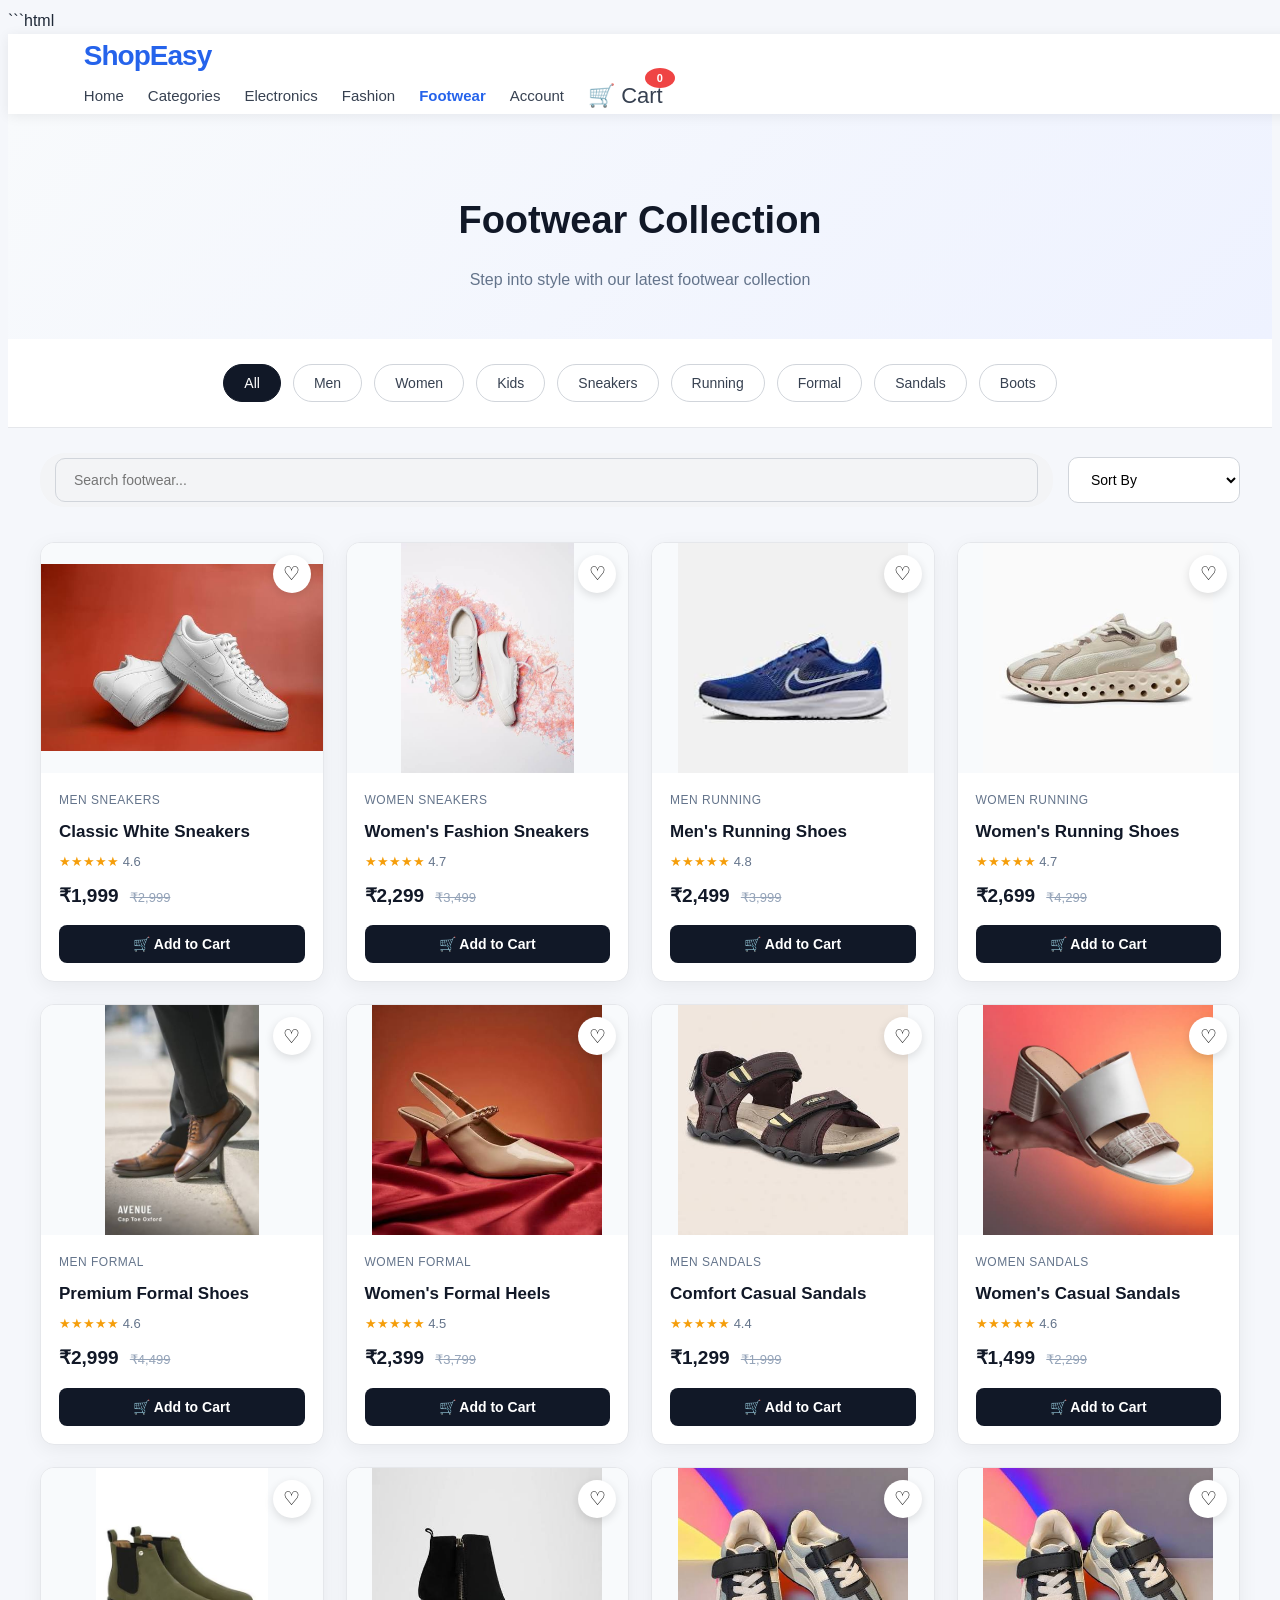
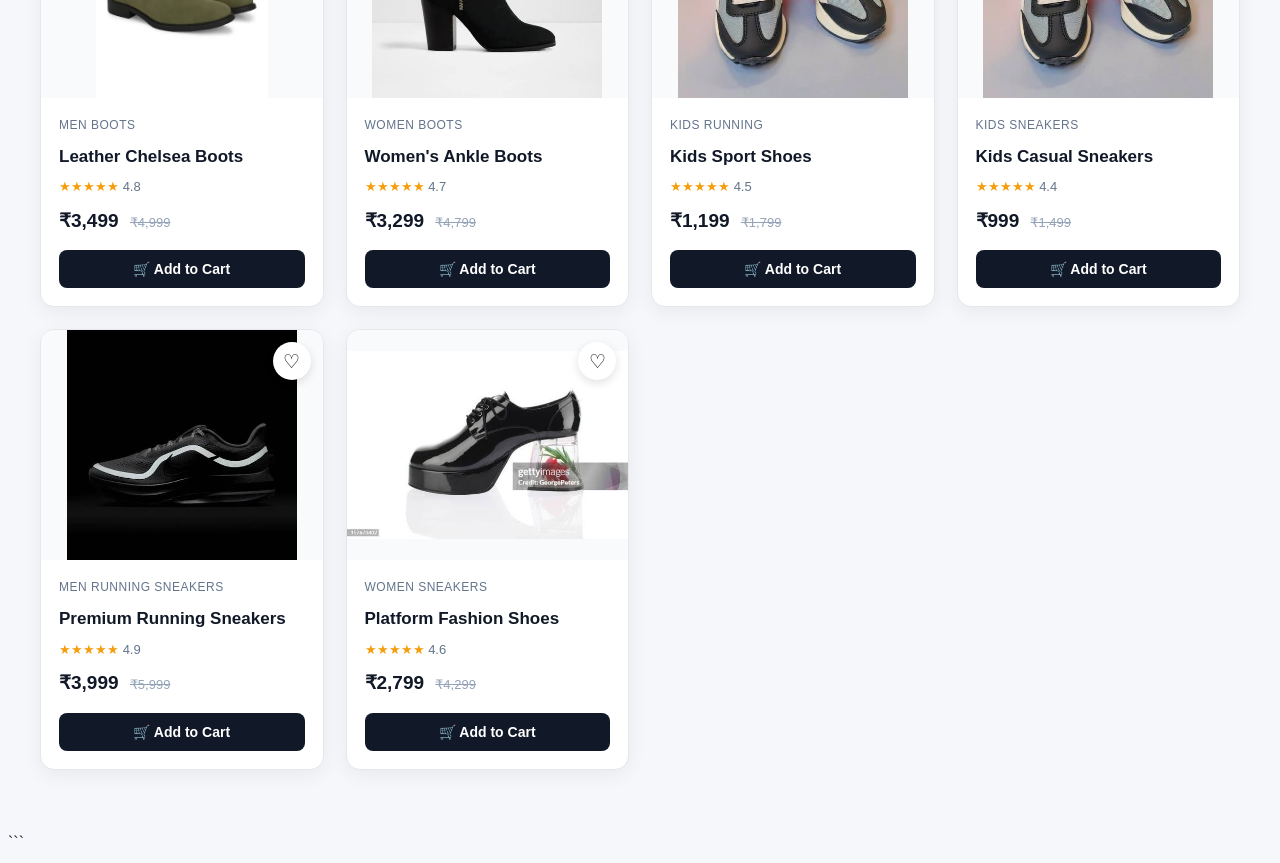
<file: footwear.html>
```html
<!DOCTYPE html>
<html lang="en">
<head>

    <meta charset="UTF-8">

    <meta name="viewport"
          content="width=device-width, initial-scale=1.0">

    <title>Footwear | ShopEasy</title>

    <link rel="stylesheet" href="style.css">

    <style>

        .page-header {
            text-align: center;
            padding: 45px 20px 30px;
            background: linear-gradient(135deg, #f8fafc, #eef2ff);
        }

        .page-header h1 {
            font-size: 38px;
            margin-bottom: 10px;
            color: #111827;
        }

        .page-header p {
            color: #64748b;
            font-size: 16px;
        }

        .filter-section {
            padding: 25px 20px;
            background: #fff;
            border-bottom: 1px solid #e5e7eb;
        }

        .filter-container {
            max-width: 1200px;
            margin: auto;
            display: flex;
            gap: 12px;
            justify-content: center;
            flex-wrap: wrap;
        }

        .filter-btn {
            border: 1px solid #d1d5db;
            background: white;
            padding: 10px 20px;
            border-radius: 25px;
            cursor: pointer;
            font-size: 14px;
            transition: 0.3s;
        }

        .filter-btn:hover,
        .filter-btn.active {
            background: #111827;
            color: white;
            border-color: #111827;
        }

        .products-toolbar {
            max-width: 1200px;
            margin: 25px auto;
            padding: 0 20px;
            display: flex;
            justify-content: space-between;
            align-items: center;
            gap: 15px;
            flex-wrap: wrap;
        }

        .search-box {
            flex: 1;
            min-width: 250px;
        }

        .search-box input {
            width: 100%;
            padding: 13px 18px;
            border: 1px solid #d1d5db;
            border-radius: 10px;
            outline: none;
            font-size: 14px;
            box-sizing: border-box;
        }

        .search-box input:focus {
            border-color: #111827;
        }

        .sort-box select {
            padding: 13px 18px;
            border: 1px solid #d1d5db;
            border-radius: 10px;
            background: white;
            font-size: 14px;
            cursor: pointer;
        }

        .products-section {
            max-width: 1200px;
            margin: auto;
            padding: 10px 20px 60px;
        }

        .product-grid {
            display: grid;
            grid-template-columns: repeat(4, 1fr);
            gap: 22px;
        }

        .product-card {
            background: white;
            border: 1px solid #e5e7eb;
            border-radius: 14px;
            overflow: hidden;
            transition: 0.3s ease;
            position: relative;
        }

        .product-card:hover {
            transform: translateY(-5px);
            box-shadow: 0 12px 30px rgba(0, 0, 0, 0.08);
        }

        .product-image-box {
            width: 100%;
            height: 230px;
            background: #f8fafc;
            display: flex;
            align-items: center;
            justify-content: center;
            overflow: hidden;
            position: relative;
        }

        .product-image-box img {
            width: 100%;
            height: 100%;
            object-fit: contain;
            padding: 15px;
            transition: transform 0.3s ease;
        }

        .product-card:hover .product-image-box img {
            transform: scale(1.05);
        }

        .wishlist-btn {
            position: absolute;
            top: 12px;
            right: 12px;
            width: 38px;
            height: 38px;
            border: none;
            border-radius: 50%;
            background: white;
            box-shadow: 0 3px 10px rgba(0, 0, 0, 0.12);
            cursor: pointer;
            font-size: 19px;
            z-index: 2;
        }

        .wishlist-btn.active {
            color: #ef4444;
        }

        .product-info {
            padding: 18px;
        }

        .product-category {
            color: #64748b;
            font-size: 12px;
            text-transform: uppercase;
            letter-spacing: 0.5px;
        }

        .product-name {
            font-size: 17px;
            margin: 7px 0;
            color: #111827;
        }

        .rating {
            font-size: 13px;
            color: #f59e0b;
            margin-bottom: 8px;
        }

        .price {
            font-size: 19px;
            font-weight: 700;
            color: #111827;
        }

        .old-price {
            color: #94a3b8;
            text-decoration: line-through;
            font-size: 13px;
            margin-left: 6px;
        }

        .add-cart-btn {
            width: 100%;
            margin-top: 14px;
            padding: 11px;
            border: none;
            border-radius: 8px;
            background: #111827;
            color: white;
            cursor: pointer;
            font-size: 14px;
            transition: 0.3s;
        }

        .add-cart-btn:hover {
            background: #374151;
        }

        .no-products {
            text-align: center;
            padding: 60px 20px;
            color: #64748b;
            display: none;
        }

        .cart-link {
            position: relative;
        }

        .cart-count {
            display: inline-flex;
            align-items: center;
            justify-content: center;
            min-width: 20px;
            height: 20px;
            padding: 0 5px;
            background: #ef4444;
            color: white;
            border-radius: 50%;
            font-size: 11px;
            margin-left: 4px;
        }

        @media (max-width: 1000px) {

            .product-grid {
                grid-template-columns: repeat(3, 1fr);
            }

        }

        @media (max-width: 750px) {

            .product-grid {
                grid-template-columns: repeat(2, 1fr);
            }

            .page-header h1 {
                font-size: 30px;
            }

        }

        @media (max-width: 500px) {

            .product-grid {
                grid-template-columns: 1fr;
            }

            .products-toolbar {
                flex-direction: column;
                align-items: stretch;
            }

            .search-box {
                min-width: 100%;
            }

        }

    </style>

</head>


<body>


    <!-- NAVBAR -->

    <nav class="navbar">

        <div class="nav-container">

            <div class="logo">

                <a href="index.html">
                    ShopEasy
                </a>

            </div>


            <div class="nav-links">

                <a href="index.html">
                    Home
                </a>

                <a href="categories.html">
                    Categories
                </a>

                <a href="electronics.html">
                    Electronics
                </a>

                <a href="fashion.html">
                    Fashion
                </a>

                <a href="footwear.html"
                   class="active">
                    Footwear
                </a>

                <a href="login.html">
                    Account
                </a>

                <a href="cart.html"
                   class="cart-link">

                    🛒 Cart

                    <span id="cartCount"
                          class="cart-count">
                        0
                    </span>

                </a>

            </div>

        </div>

    </nav>



    <!-- PAGE HEADER -->

    <section class="page-header">

        <h1>
            Footwear Collection
        </h1>

        <p>
            Step into style with our latest
            footwear collection
        </p>

    </section>



    <!-- FILTERS -->

    <section class="filter-section">

        <div class="filter-container">

            <button class="filter-btn active"
                    data-category="all">
                All
            </button>

            <button class="filter-btn"
                    data-category="men">
                Men
            </button>

            <button class="filter-btn"
                    data-category="women">
                Women
            </button>

            <button class="filter-btn"
                    data-category="kids">
                Kids
            </button>

            <button class="filter-btn"
                    data-category="sneakers">
                Sneakers
            </button>

            <button class="filter-btn"
                    data-category="running">
                Running
            </button>

            <button class="filter-btn"
                    data-category="formal">
                Formal
            </button>

            <button class="filter-btn"
                    data-category="sandals">
                Sandals
            </button>

            <button class="filter-btn"
                    data-category="boots">
                Boots
            </button>

        </div>

    </section>



    <!-- SEARCH + SORT -->

    <div class="products-toolbar">

        <div class="search-box">

            <input
                type="text"
                id="productSearch"
                placeholder="Search footwear..."
            >

        </div>


        <div class="sort-box">

            <select id="sortSelect">

                <option value="default">
                    Sort By
                </option>

                <option value="low">
                    Price: Low to High
                </option>

                <option value="high">
                    Price: High to Low
                </option>

                <option value="rating">
                    Highest Rated
                </option>

                <option value="name">
                    Name: A-Z
                </option>

            </select>

        </div>

    </div>



    <!-- PRODUCTS -->

    <section class="products-section">

        <div
            class="product-grid"
            id="productGrid">
        </div>


        <div
            class="no-products"
            id="noProducts">

            <h2>
                No products found
            </h2>

            <p>
                Try another search or category.
            </p>

        </div>

    </section>



    <script>


        /* =========================
           PRODUCT DATA
        ========================= */

        const products = [

            {
                id: "f1",
                name: "Classic White Sneakers",
                category: "men sneakers",
                price: 1999,
                oldPrice: 2999,
                rating: 4.6,
                image: "white-sneakers.jpg"
            },

            {
                id: "f2",
                name: "Women's Fashion Sneakers",
                category: "women sneakers",
                price: 2299,
                oldPrice: 3499,
                rating: 4.7,
                image: "fashion-sneakers.jpg"
            },

            {
                id: "f3",
                name: "Men's Running Shoes",
                category: "men running",
                price: 2499,
                oldPrice: 3999,
                rating: 4.8,
                image: "men-running.jpg"
            },

            {
                id: "f4",
                name: "Women's Running Shoes",
                category: "women running",
                price: 2699,
                oldPrice: 4299,
                rating: 4.7,
                image: "women-running.jpg"
            },

            {
                id: "f5",
                name: "Premium Formal Shoes",
                category: "men formal",
                price: 2999,
                oldPrice: 4499,
                rating: 4.6,
                image: "formal-shoes.jpg"
            },

            {
                id: "f6",
                name: "Women's Formal Heels",
                category: "women formal",
                price: 2399,
                oldPrice: 3799,
                rating: 4.5,
                image: "formal-heels.jpg"
            },

            {
                id: "f7",
                name: "Comfort Casual Sandals",
                category: "men sandals",
                price: 1299,
                oldPrice: 1999,
                rating: 4.4,
                image: "casual-sandals.jpg"
            },

            {
                id: "f8",
                name: "Women's Casual Sandals",
                category: "women sandals",
                price: 1499,
                oldPrice: 2299,
                rating: 4.6,
                image: "women-sandals.jpg"
            },

            {
                id: "f9",
                name: "Leather Chelsea Boots",
                category: "men boots",
                price: 3499,
                oldPrice: 4999,
                rating: 4.8,
                image: "chelsea-boots.jpg"
            },

            {
                id: "f10",
                name: "Women's Ankle Boots",
                category: "women boots",
                price: 3299,
                oldPrice: 4799,
                rating: 4.7,
                image: "ankle-boots.jpg"
            },

            {
                id: "f11",
                name: "Kids Sport Shoes",
                category: "kids running",
                price: 1199,
                oldPrice: 1799,
                rating: 4.5,
                image: "kids-sport.jpg"
            },

            {
                id: "f12",
                name: "Kids Casual Sneakers",
                category: "kids sneakers",
                price: 999,
                oldPrice: 1499,
                rating: 4.4,
                image: "kids-sneakers.jpg"
            },

            {
                id: "f13",
                name: "Premium Running Sneakers",
                category: "men running sneakers",
                price: 3999,
                oldPrice: 5999,
                rating: 4.9,
                image: "premium-running.jpg"
            },

            {
                id: "f14",
                name: "Platform Fashion Shoes",
                category: "women sneakers",
                price: 2799,
                oldPrice: 4299,
                rating: 4.6,
                image: "platform-shoes.jpg"
            }

        ];



        /* =========================
           VARIABLES
        ========================= */

        let currentCategory = "all";

        let searchTerm = "";



        /* =========================
           CART
        ========================= */

        function getCart() {

            try {

                return JSON.parse(
                    localStorage.getItem("cart")
                ) || [];

            }

            catch (error) {

                return [];

            }

        }


        function saveCart(cart) {

            localStorage.setItem(
                "cart",
                JSON.stringify(cart)
            );

        }


        function updateCartCount() {

            const cart = getCart();

            const count = cart.reduce(
                (total, item) =>
                    total +
                    Number(item.quantity || 1),
                0
            );

            document.getElementById(
                "cartCount"
            ).textContent = count;

        }



        /* =========================
           ADD TO CART
        ========================= */

        function addToCart(id) {

            const product =
                products.find(
                    item => item.id === id
                );

            if (!product) return;

            const cart = getCart();

            const existing =
                cart.find(
                    item => item.id === id
                );


            if (existing) {

                existing.quantity =
                    Number(
                        existing.quantity || 1
                    ) + 1;

            }

            else {

                cart.push({

                    id: product.id,

                    name: product.name,

                    price: product.price,

                    image: product.image,

                    quantity: 1

                });

            }


            saveCart(cart);

            updateCartCount();

            alert(
                product.name +
                " added to cart!"
            );

        }



        /* =========================
           WISHLIST
        ========================= */

        function getWishlist() {

            try {

                return JSON.parse(
                    localStorage.getItem(
                        "shopEasyWishlist"
                    )
                ) || [];

            }

            catch (error) {

                return [];

            }

        }


        function toggleWishlist(
            id,
            button
        ) {

            let wishlist =
                getWishlist();


            if (
                wishlist.includes(id)
            ) {

                wishlist =
                    wishlist.filter(
                        item => item !== id
                    );

                button.classList.remove(
                    "active"
                );

                button.innerHTML = "♡";

            }

            else {

                wishlist.push(id);

                button.classList.add(
                    "active"
                );

                button.innerHTML = "♥";

            }


            localStorage.setItem(
                "shopEasyWishlist",
                JSON.stringify(wishlist)
            );

        }



        /* =========================
           DISPLAY PRODUCTS
        ========================= */

        function displayProducts() {

            const grid =
                document.getElementById(
                    "productGrid"
                );

            const noProducts =
                document.getElementById(
                    "noProducts"
                );


            let filteredProducts =
                products.filter(
                    product => {

                        const matchesCategory =
                            currentCategory === "all" ||
                            product.category
                                .toLowerCase()
                                .includes(
                                    currentCategory
                                );


                        const matchesSearch =
                            product.name
                                .toLowerCase()
                                .includes(
                                    searchTerm
                                );


                        return (
                            matchesCategory &&
                            matchesSearch
                        );

                    }
                );


            /* SORT */

            const sort =
                document.getElementById(
                    "sortSelect"
                ).value;


            if (sort === "low") {

                filteredProducts.sort(
                    (a, b) =>
                        a.price - b.price
                );

            }

            else if (sort === "high") {

                filteredProducts.sort(
                    (a, b) =>
                        b.price - a.price
                );

            }

            else if (sort === "rating") {

                filteredProducts.sort(
                    (a, b) =>
                        b.rating - a.rating
                );

            }

            else if (sort === "name") {

                filteredProducts.sort(
                    (a, b) =>
                        a.name.localeCompare(
                            b.name
                        )
                );

            }



            /* EMPTY STATE */

            if (
                filteredProducts.length === 0
            ) {

                grid.innerHTML = "";

                noProducts.style.display =
                    "block";

                return;

            }


            noProducts.style.display =
                "none";


            const wishlist =
                getWishlist();



            /* RENDER PRODUCTS */

            grid.innerHTML =
                filteredProducts
                    .map(
                        product => {

                            const isWishlisted =
                                wishlist.includes(
                                    product.id
                                );


                            return `

                                <div class="product-card">

                                    <div class="product-image-box">

                                        <img
                                            src="${product.image}"
                                            alt="${product.name}"
                                            onerror="
                                                this.src='https://via.placeholder.com/400x400?text=Image+Not+Found'
                                            "
                                        >


                                        <button
                                            class="wishlist-btn ${
                                                isWishlisted
                                                    ? "active"
                                                    : ""
                                            }"
                                            onclick="
                                                toggleWishlist(
                                                    '${product.id}',
                                                    this
                                                )
                                            "
                                        >

                                            ${
                                                isWishlisted
                                                    ? "♥"
                                                    : "♡"
                                            }

                                        </button>

                                    </div>



                                    <div class="product-info">

                                        <div class="product-category">
                                            ${product.category}
                                        </div>


                                        <h3 class="product-name">
                                            ${product.name}
                                        </h3>


                                        <div class="rating">

                                            ★★★★★

                                            <span
                                                style="color:#64748b"
                                            >
                                                ${product.rating}
                                            </span>

                                        </div>


                                        <div>

                                            <span class="price">

                                                ₹${product.price.toLocaleString("en-IN")}

                                            </span>


                                            <span class="old-price">

                                                ₹${product.oldPrice.toLocaleString("en-IN")}

                                            </span>

                                        </div>


                                        <button
                                            class="add-cart-btn"
                                            onclick="
                                                addToCart(
                                                    '${product.id}'
                                                )
                                            "
                                        >

                                            🛒 Add to Cart

                                        </button>

                                    </div>

                                </div>

                            `;

                        }
                    )
                    .join("");

        }



        /* =========================
           FILTER BUTTONS
        ========================= */

        document
            .querySelectorAll(
                ".filter-btn"
            )
            .forEach(
                button => {

                    button.addEventListener(
                        "click",
                        function () {

                            document
                                .querySelectorAll(
                                    ".filter-btn"
                                )
                                .forEach(
                                    btn =>
                                        btn.classList
                                            .remove(
                                                "active"
                                            )
                                );


                            this.classList.add(
                                "active"
                            );


                            currentCategory =
                                this.dataset.category;


                            displayProducts();

                        }
                    );

                }
            );



        /* =========================
           SEARCH
        ========================= */

        document
            .getElementById(
                "productSearch"
            )
            .addEventListener(
                "input",
                function () {

                    searchTerm =
                        this.value
                            .toLowerCase()
                            .trim();


                    displayProducts();

                }
            );



        /* =========================
           SORT
        ========================= */

        document
            .getElementById(
                "sortSelect"
            )
            .addEventListener(
                "change",
                displayProducts
            );



        /* =========================
           INITIAL LOAD
        ========================= */

        displayProducts();

        updateCartCount();

    </script>

</body>
</html>
```
</file>
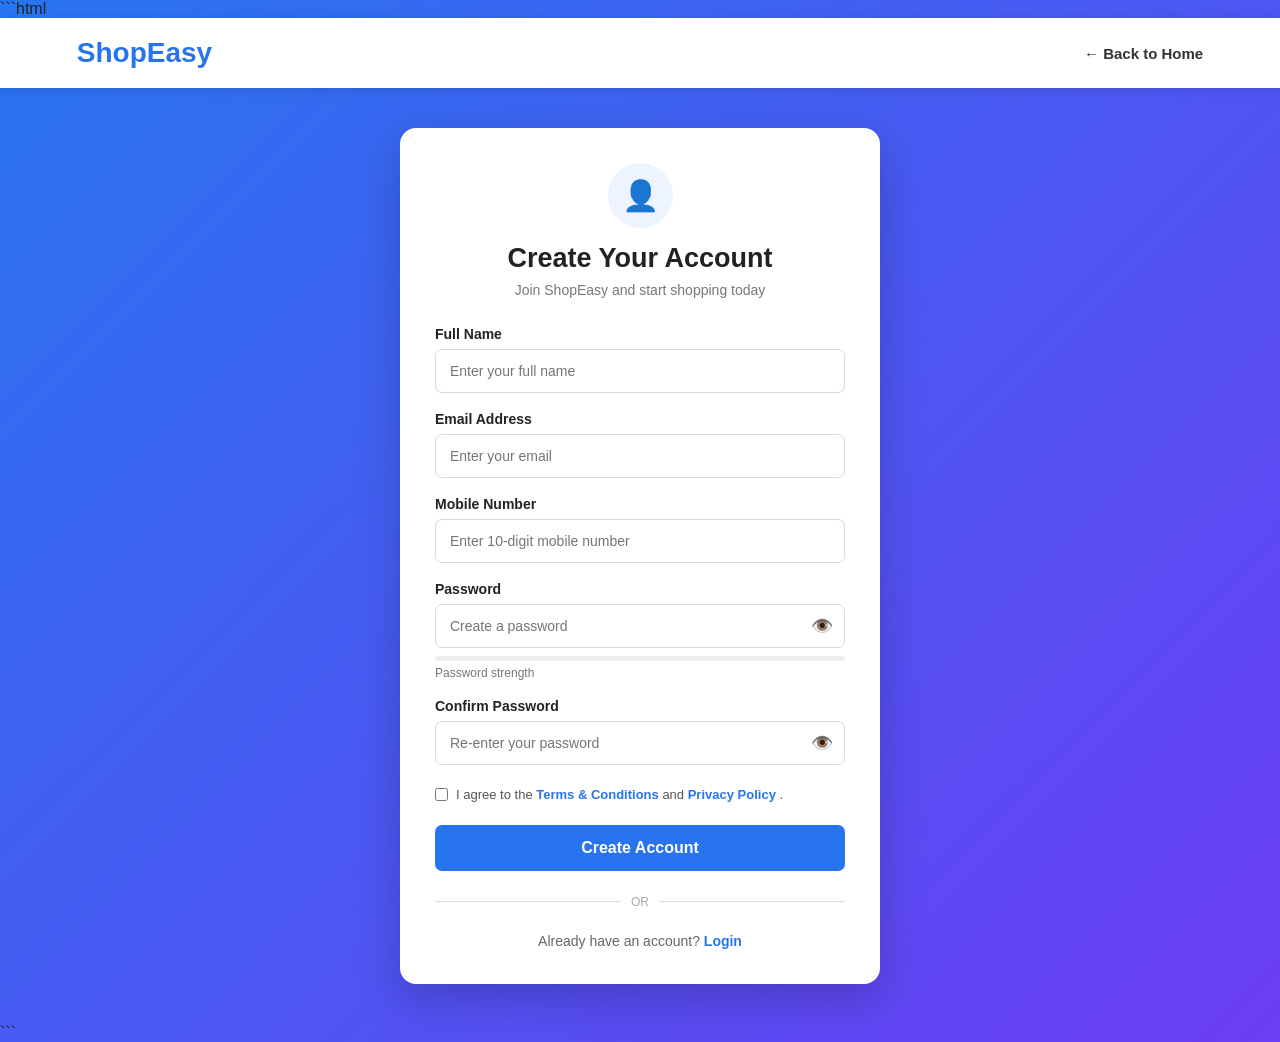
<file: registration.html>
```html
<!DOCTYPE html>
<html lang="en">

<head>

    <meta charset="UTF-8">

    <meta name="viewport"
          content="width=device-width, initial-scale=1.0">

    <title>Create Account | ShopEasy</title>


    <style>

        * {
            margin: 0;
            padding: 0;
            box-sizing: border-box;
        }


        body {
            font-family: Arial, Helvetica, sans-serif;
            min-height: 100vh;
            background: linear-gradient(135deg, #2874f0, #6c3df4);
            color: #222;
        }


        a {
            text-decoration: none;
        }


        /* ================= NAVBAR ================= */

        .navbar {
            height: 70px;
            background: white;
            display: flex;
            align-items: center;
            justify-content: space-between;
            padding: 0 6%;
            box-shadow: 0 2px 10px rgba(0,0,0,0.12);
        }


        .logo {
            font-size: 28px;
            font-weight: bold;
            color: #2874f0;
        }


        .back-home {
            color: #333;
            font-size: 15px;
            font-weight: 600;
        }


        .back-home:hover {
            color: #2874f0;
        }


        /* ================= REGISTER AREA ================= */

        .register-wrapper {
            min-height: calc(100vh - 70px);
            display: flex;
            justify-content: center;
            align-items: center;
            padding: 40px 20px;
        }


        .register-card {
            width: 100%;
            max-width: 480px;
            background: white;
            border-radius: 16px;
            padding: 35px;
            box-shadow: 0 15px 45px rgba(0,0,0,0.20);
        }


        .register-header {
            text-align: center;
            margin-bottom: 28px;
        }


        .register-icon {
            width: 65px;
            height: 65px;
            margin: 0 auto 15px;
            background: #eef4ff;
            border-radius: 50%;
            display: flex;
            justify-content: center;
            align-items: center;
            font-size: 30px;
        }


        .register-header h1 {
            font-size: 27px;
            margin-bottom: 8px;
        }


        .register-header p {
            color: #777;
            font-size: 14px;
        }


        /* ================= FORM ================= */

        .form-group {
            margin-bottom: 18px;
        }


        .form-group label {
            display: block;
            font-size: 14px;
            font-weight: bold;
            margin-bottom: 7px;
        }


        .form-group input {
            width: 100%;
            padding: 13px 14px;
            border: 1px solid #d5d9df;
            border-radius: 7px;
            font-size: 14px;
            outline: none;
            transition: 0.3s;
        }


        .form-group input:focus {
            border-color: #2874f0;
            box-shadow: 0 0 0 3px rgba(40,116,240,0.10);
        }


        /* ================= PASSWORD ================= */

        .password-wrapper {
            position: relative;
        }


        .password-wrapper input {
            padding-right: 50px;
        }


        .show-password {
            position: absolute;
            right: 12px;
            top: 50%;
            transform: translateY(-50%);
            border: none;
            background: transparent;
            font-size: 18px;
            cursor: pointer;
        }


        .password-strength {
            height: 5px;
            width: 100%;
            background: #eee;
            border-radius: 5px;
            margin-top: 8px;
            overflow: hidden;
        }


        .strength-bar {
            height: 100%;
            width: 0;
            transition: 0.3s;
        }


        .strength-text {
            font-size: 12px;
            margin-top: 5px;
            color: #777;
        }


        /* ================= TERMS ================= */

        .terms {
            display: flex;
            align-items: flex-start;
            gap: 8px;
            margin: 20px 0;
            font-size: 13px;
            color: #555;
            line-height: 1.5;
        }


        .terms input {
            margin-top: 3px;
            cursor: pointer;
        }


        .terms a {
            color: #2874f0;
            font-weight: bold;
        }


        /* ================= BUTTON ================= */

        .register-btn {
            width: 100%;
            padding: 14px;
            border: none;
            border-radius: 7px;
            background: #2874f0;
            color: white;
            font-size: 16px;
            font-weight: bold;
            cursor: pointer;
            transition: 0.3s;
        }


        .register-btn:hover {
            background: #1256c4;
        }


        /* ================= MESSAGE ================= */

        .message {
            display: none;
            padding: 11px;
            border-radius: 6px;
            margin-bottom: 17px;
            font-size: 13px;
            text-align: center;
        }


        .success {
            background: #e8f7ee;
            color: #15803d;
        }


        .error {
            background: #fdecec;
            color: #d32f2f;
        }


        /* ================= LOGIN ================= */

        .login-text {
            text-align: center;
            margin-top: 22px;
            font-size: 14px;
            color: #666;
        }


        .login-text a {
            color: #2874f0;
            font-weight: bold;
        }


        /* ================= DIVIDER ================= */

        .divider {
            display: flex;
            align-items: center;
            gap: 10px;
            margin: 24px 0;
            color: #aaa;
            font-size: 12px;
        }


        .divider::before,
        .divider::after {
            content: "";
            flex: 1;
            height: 1px;
            background: #ddd;
        }


        /* ================= RESPONSIVE ================= */

        @media (max-width: 600px) {

            .navbar {
                padding: 0 5%;
            }


            .logo {
                font-size: 23px;
            }


            .register-wrapper {
                padding: 25px 15px;
            }


            .register-card {
                padding: 25px 20px;
            }


            .register-header h1 {
                font-size: 24px;
            }

        }

    </style>

</head>


<body>


    <!-- ================= NAVBAR ================= -->

    <nav class="navbar">

        <a href="index.html" class="logo">
            ShopEasy
        </a>


        <a href="index.html" class="back-home">
            ← Back to Home
        </a>

    </nav>



    <!-- ================= REGISTRATION ================= -->

    <main class="register-wrapper">

        <div class="register-card">


            <div class="register-header">

                <div class="register-icon">
                    👤
                </div>


                <h1>
                    Create Your Account
                </h1>


                <p>
                    Join ShopEasy and start shopping today
                </p>

            </div>



            <!-- MESSAGE -->

            <div
                id="message"
                class="message">
            </div>



            <!-- FORM -->

            <form id="registrationForm">


                <!-- FULL NAME -->

                <div class="form-group">

                    <label for="name">
                        Full Name
                    </label>


                    <input
                        type="text"
                        id="name"
                        placeholder="Enter your full name"
                        required>

                </div>



                <!-- EMAIL -->

                <div class="form-group">

                    <label for="email">
                        Email Address
                    </label>


                    <input
                        type="email"
                        id="email"
                        placeholder="Enter your email"
                        required>

                </div>



                <!-- PHONE -->

                <div class="form-group">

                    <label for="phone">
                        Mobile Number
                    </label>


                    <input
                        type="tel"
                        id="phone"
                        placeholder="Enter 10-digit mobile number"
                        maxlength="10"
                        required>

                </div>



                <!-- PASSWORD -->

                <div class="form-group">

                    <label for="password">
                        Password
                    </label>


                    <div class="password-wrapper">

                        <input
                            type="password"
                            id="password"
                            placeholder="Create a password"
                            required>


                        <button
                            type="button"
                            class="show-password"
                            onclick="togglePassword('password', this)">
                            👁️
                        </button>

                    </div>



                    <div class="password-strength">

                        <div
                            class="strength-bar"
                            id="strengthBar">
                        </div>

                    </div>


                    <div
                        class="strength-text"
                        id="strengthText">

                        Password strength

                    </div>

                </div>



                <!-- CONFIRM PASSWORD -->

                <div class="form-group">

                    <label for="confirmPassword">
                        Confirm Password
                    </label>


                    <div class="password-wrapper">

                        <input
                            type="password"
                            id="confirmPassword"
                            placeholder="Re-enter your password"
                            required>


                        <button
                            type="button"
                            class="show-password"
                            onclick="togglePassword('confirmPassword', this)">
                            👁️
                        </button>

                    </div>

                </div>



                <!-- TERMS -->

                <div class="terms">

                    <input
                        type="checkbox"
                        id="terms"
                        required>


                    <label for="terms">

                        I agree to the

                        <a href="#">
                            Terms & Conditions
                        </a>

                        and

                        <a href="#">
                            Privacy Policy
                        </a>.

                    </label>

                </div>



                <!-- REGISTER -->

                <button
                    type="submit"
                    class="register-btn">

                    Create Account

                </button>

            </form>



            <!-- DIVIDER -->

            <div class="divider">
                OR
            </div>



            <!-- LOGIN -->

            <div class="login-text">

                Already have an account?

                <a href="login.html">
                    Login
                </a>

            </div>

        </div>

    </main>



    <!-- ================= JAVASCRIPT ================= -->

    <script>

        /* ============================================
           PASSWORD SHOW / HIDE
        ============================================ */

        function togglePassword(inputId, button) {

            const input =
                document.getElementById(inputId);


            if (input.type === "password") {

                input.type = "text";

                button.textContent = "🙈";

            } else {

                input.type = "password";

                button.textContent = "👁️";

            }

        }



        /* ============================================
           PASSWORD STRENGTH
        ============================================ */

        const passwordInput =
            document.getElementById("password");


        passwordInput.addEventListener(
            "input",
            function () {

                const password =
                    this.value;


                const strengthBar =
                    document.getElementById("strengthBar");


                const strengthText =
                    document.getElementById("strengthText");


                let strength = 0;


                if (password.length >= 6) {
                    strength++;
                }


                if (/[A-Z]/.test(password)) {
                    strength++;
                }


                if (/[0-9]/.test(password)) {
                    strength++;
                }


                if (/[^A-Za-z0-9]/.test(password)) {
                    strength++;
                }


                if (password.length === 0) {

                    strengthBar.style.width = "0";

                    strengthText.textContent =
                        "Password strength";

                }

                else if (strength <= 1) {

                    strengthBar.style.width = "25%";

                    strengthText.textContent =
                        "Weak password";

                }

                else if (strength === 2) {

                    strengthBar.style.width = "50%";

                    strengthText.textContent =
                        "Medium password";

                }

                else if (strength === 3) {

                    strengthBar.style.width = "75%";

                    strengthText.textContent =
                        "Strong password";

                }

                else {

                    strengthBar.style.width = "100%";

                    strengthText.textContent =
                        "Very strong password";

                }

            }
        );



        /* ============================================
           REGISTRATION
        ============================================ */

        document
            .getElementById("registrationForm")
            .addEventListener(
                "submit",
                function (event) {

                    event.preventDefault();


                    const name =
                        document
                            .getElementById("name")
                            .value
                            .trim();


                    const email =
                        document
                            .getElementById("email")
                            .value
                            .trim()
                            .toLowerCase();


                    const phone =
                        document
                            .getElementById("phone")
                            .value
                            .trim();


                    const password =
                        document
                            .getElementById("password")
                            .value;


                    const confirmPassword =
                        document
                            .getElementById("confirmPassword")
                            .value;


                    const terms =
                        document
                            .getElementById("terms")
                            .checked;


                    /* =================================
                       VALIDATION
                    ================================= */

                    if (name.length < 3) {

                        showMessage(
                            "Please enter your full name.",
                            "error"
                        );

                        return;
                    }


                    if (!/^[0-9]{10}$/.test(phone)) {

                        showMessage(
                            "Please enter a valid 10-digit mobile number.",
                            "error"
                        );

                        return;
                    }


                    if (password.length < 6) {

                        showMessage(
                            "Password must contain at least 6 characters.",
                            "error"
                        );

                        return;
                    }


                    if (password !== confirmPassword) {

                        showMessage(
                            "Passwords do not match.",
                            "error"
                        );

                        return;
                    }


                    if (!terms) {

                        showMessage(
                            "Please accept the Terms & Conditions.",
                            "error"
                        );

                        return;
                    }



                    /* =================================
                       CHECK EXISTING USER
                    ================================= */

                    let existingUser = null;

                    try {

                        existingUser =
                            JSON.parse(
                                localStorage.getItem(
                                    "shopEasyUser"
                                )
                            );

                    } catch (error) {

                        existingUser = null;

                    }


                    if (
                        existingUser &&
                        existingUser.email === email
                    ) {

                        showMessage(
                            "An account with this email already exists.",
                            "error"
                        );

                        return;
                    }



                    /* =================================
                       SAVE USER
                    ================================= */

                    const user = {

                        name: name,

                        email: email,

                        phone: phone,

                        password: password,

                        registeredAt:
                            new Date().toISOString()

                    };


                    localStorage.setItem(
                        "shopEasyUser",
                        JSON.stringify(user)
                    );



                    /* =================================
                       SUCCESS
                    ================================= */

                    showMessage(
                        "Account created successfully! Redirecting to login...",
                        "success"
                    );


                    document
                        .getElementById("registrationForm")
                        .reset();


                    setTimeout(
                        function () {

                            window.location.href =
                                "login.html";

                        },
                        1800
                    );

                }
            );



        /* ============================================
           SHOW MESSAGE
        ============================================ */

        function showMessage(text, type) {

            const message =
                document.getElementById("message");


            message.textContent = text;


            message.className =
                "message " + type;


            message.style.display =
                "block";

        }



        /* ============================================
           PHONE NUMBER
           ALLOW ONLY NUMBERS
        ============================================ */

        document
            .getElementById("phone")
            .addEventListener(
                "input",
                function () {

                    this.value =
                        this.value.replace(
                            /[^0-9]/g,
                            ""
                        );

                }
            );

    </script>


    <!-- MAIN JAVASCRIPT -->

    <script src="main.js"></script>

</body>

</html>
```
</file>
<file: style.css>
```css
/* =========================================================
   ShopEasy - Complete Updated CSS
   File: css/style.css
   ========================================================= */


/* =========================================================
   RESET
========================================================= */

* {
    margin: 0;
    padding: 0;
    box-sizing: border-box;
}


html {
    scroll-behavior: smooth;
}


body {
    font-family: Arial, Helvetica, sans-serif;
    background: #f5f7fb;
    color: #1f2937;
    line-height: 1.6;
}


a {
    text-decoration: none;
    color: inherit;
}


button,
input,
select,
textarea {
    font-family: inherit;
}


button {
    cursor: pointer;
}


img {
    max-width: 100%;
    display: block;
}


/* =========================================================
   NAVBAR
========================================================= */

nav,
.navbar {
    width: 100%;
    min-height: 70px;

    background: #ffffff;

    display: flex;
    align-items: center;
    justify-content: space-between;

    padding: 0 6%;

    box-shadow:
        0 2px 12px rgba(0, 0, 0, 0.07);

    position: sticky;
    top: 0;

    z-index: 1000;
}


.logo {
    font-size: 28px;
    font-weight: 800;

    color: #2563eb;

    letter-spacing: -1px;
}


.nav-links {
    display: flex;
    align-items: center;
    gap: 24px;
}


.nav-links a {
    color: #374151;

    font-size: 15px;
    font-weight: 500;

    transition: 0.25s ease;
}


.nav-links a:hover {
    color: #2563eb;
}


.nav-links a.active {
    color: #2563eb;
    font-weight: 700;
}


/* =========================================================
   CART NAVIGATION
========================================================= */

.cart-link {
    position: relative;
    font-size: 22px !important;
}


.cart-count {
    position: absolute;

    top: -10px;
    right: -12px;

    width: 20px;
    height: 20px;

    background: #2563eb;
    color: white;

    border-radius: 50%;

    display: flex;
    align-items: center;
    justify-content: center;

    font-size: 11px;
    font-weight: bold;
}


/* =========================================================
   SEARCH BOX
========================================================= */

.search-box {
    display: flex;
    align-items: center;

    width: 260px;

    background: #f3f4f6;

    border-radius: 25px;

    padding: 5px 15px;
}


.search-box input {
    width: 100%;

    border: none;
    outline: none;

    background: transparent;

    padding: 9px;
}


.search-box button {
    border: none;
    background: transparent;

    font-size: 18px;
}


/* =========================================================
   CONTAINER
========================================================= */

.container {
    width: 90%;
    max-width: 1200px;

    margin: auto;
}


.page-container {
    width: 90%;
    max-width: 1200px;

    margin: 45px auto;
}


.page-title {
    font-size: 32px;
    font-weight: 800;

    margin-bottom: 30px;
}


.section-title {
    font-size: 30px;
    font-weight: 800;

    margin-bottom: 10px;
}


.section-subtitle {
    color: #6b7280;

    margin-bottom: 30px;
}


/* =========================================================
   HERO
========================================================= */

.hero {
    min-height: 500px;

    display: flex;
    align-items: center;

    padding: 70px 8%;

    background:
        linear-gradient(
            135deg,
            #eff6ff,
            #dbeafe
        );
}


.hero-content {
    max-width: 600px;
}


.hero h1 {
    font-size: 52px;

    line-height: 1.1;

    margin-bottom: 20px;

    color: #111827;
}


.hero h1 span {
    color: #2563eb;
}


.hero p {
    font-size: 18px;

    color: #6b7280;

    margin-bottom: 30px;
}


.hero-buttons {
    display: flex;

    gap: 15px;

    flex-wrap: wrap;
}


/* =========================================================
   BUTTONS
========================================================= */

.btn {
    display: inline-flex;

    align-items: center;
    justify-content: center;

    padding: 13px 24px;

    border-radius: 8px;

    border: none;

    font-weight: 700;

    font-size: 15px;

    transition: 0.25s ease;
}


.btn-primary {
    background: #2563eb;
    color: white;
}


.btn-primary:hover {
    background: #1d4ed8;

    transform: translateY(-2px);
}


.btn-secondary {
    background: white;

    color: #2563eb;

    border: 1px solid #2563eb;
}


.btn-secondary:hover {
    background: #eff6ff;
}


/* =========================================================
   CATEGORIES
========================================================= */

.categories-section {
    padding: 70px 0;
}


.categories-grid {
    display: grid;

    grid-template-columns:
        repeat(4, 1fr);

    gap: 20px;
}


.category-card {
    background: white;

    border-radius: 15px;

    padding: 30px 20px;

    text-align: center;

    box-shadow:
        0 5px 20px rgba(0, 0, 0, 0.06);

    transition: 0.3s ease;
}


.category-card:hover {
    transform: translateY(-6px);

    box-shadow:
        0 12px 30px rgba(0, 0, 0, 0.1);
}


.category-icon {
    width: 90px;
    height: 90px;

    margin: 0 auto 18px;

    border-radius: 50%;

    background: #eff6ff;

    display: flex;
    align-items: center;
    justify-content: center;

    font-size: 45px;
}


.category-card h2,
.category-card h3 {
    margin-bottom: 8px;
}


.category-card p {
    color: #6b7280;

    font-size: 14px;

    margin-bottom: 18px;
}


/* =========================================================
   PRODUCT GRID
========================================================= */

.products-grid {
    display: grid;

    grid-template-columns:
        repeat(4, 1fr);

    gap: 22px;
}


/* =========================================================
   PRODUCT CARD
========================================================= */

.product-card {
    background: white;

    border-radius: 15px;

    overflow: hidden;

    position: relative;

    box-shadow:
        0 5px 20px rgba(0, 0, 0, 0.06);

    transition:
        transform 0.3s ease,
        box-shadow 0.3s ease;
}


.product-card:hover {
    transform: translateY(-6px);

    box-shadow:
        0 12px 30px rgba(0, 0, 0, 0.12);
}


/* =========================================================
   PRODUCT IMAGE
========================================================= */

.product-image,
.product-image-box {
    width: 100%;

    height: 230px;

    background: #f8fafc;

    display: flex;

    align-items: center;
    justify-content: center;

    overflow: hidden;

    position: relative;
}


.product-image img,
.product-image-box img {
    width: 100%;
    height: 100%;

    object-fit: contain;

    padding: 15px;

    transition:
        transform 0.3s ease;
}


.product-card:hover
.product-image img,

.product-card:hover
.product-image-box img {
    transform: scale(1.05);
}


/* =========================================================
   PRODUCT BADGE
========================================================= */

.sale-badge {
    position: absolute;

    top: 12px;
    left: 12px;

    background: #dc2626;

    color: white;

    padding: 5px 9px;

    border-radius: 5px;

    font-size: 11px;

    font-weight: bold;

    z-index: 5;
}


/* =========================================================
   WISHLIST
========================================================= */

.wishlist,
.wishlist-btn {
    position: absolute;

    top: 12px;
    right: 12px;

    width: 38px;
    height: 38px;

    border: none;

    background: white;

    border-radius: 50%;

    font-size: 22px;

    cursor: pointer;

    display: flex;

    align-items: center;
    justify-content: center;

    box-shadow:
        0 3px 10px rgba(0,0,0,0.1);

    z-index: 6;

    transition: 0.2s;
}


.wishlist:hover,
.wishlist.active,
.wishlist-btn:hover,
.wishlist-btn.active {
    color: #dc2626;
}


/* =========================================================
   PRODUCT DETAILS
========================================================= */

.product-details,
.product-info {
    padding: 18px;
}


.product-details h3,
.product-info h3 {
    font-size: 17px;

    margin-bottom: 7px;

    color: #111827;
}


.product-category {
    color: #6b7280;

    font-size: 12px;

    text-transform: capitalize;

    margin-bottom: 8px;
}


.product-description {
    color: #6b7280;

    font-size: 13px;

    margin-bottom: 10px;
}


/* =========================================================
   RATING
========================================================= */

.rating {
    color: #f59e0b;

    font-size: 14px;

    margin-bottom: 8px;
}


.rating span {
    color: #6b7280;
}


/* =========================================================
   PRICE
========================================================= */

.price-row {
    display: flex;

    align-items: center;

    gap: 8px;

    margin-bottom: 14px;
}


.price,
.product-price {
    color: #2563eb;

    font-size: 20px;

    font-weight: 800;
}


.old-price {
    color: #9ca3af;

    text-decoration: line-through;

    font-size: 13px;
}


/* =========================================================
   ADD CART
========================================================= */

.add-cart,
.add-cart-btn {
    width: 100%;

    padding: 11px;

    border: none;

    background: #2563eb;

    color: white;

    border-radius: 8px;

    font-weight: bold;

    font-size: 14px;

    cursor: pointer;

    transition: 0.2s;
}


.add-cart:hover,
.add-cart-btn:hover {
    background: #1d4ed8;

    transform: translateY(-1px);
}


/* =========================================================
   FILTERS
========================================================= */

.filters {
    display: flex;

    align-items: center;

    gap: 10px;

    flex-wrap: wrap;

    margin-bottom: 30px;
}


.filter-btn {
    border: 1px solid #d1d5db;

    background: white;

    color: #374151;

    padding: 9px 15px;

    border-radius: 20px;

    cursor: pointer;

    transition: 0.2s;
}


.filter-btn:hover,
.filter-btn.active {
    background: #2563eb;

    border-color: #2563eb;

    color: white;
}


/* =========================================================
   SORT
========================================================= */

.sort-select {
    padding: 10px 14px;

    border: 1px solid #d1d5db;

    border-radius: 8px;

    background: white;

    outline: none;

    cursor: pointer;
}


/* =========================================================
   PRODUCT SEARCH
========================================================= */

.product-search {
    width: 220px;

    padding: 10px 14px;

    border: 1px solid #d1d5db;

    border-radius: 8px;

    outline: none;

    background: white;
}


.product-search:focus {
    border-color: #2563eb;

    box-shadow:
        0 0 0 3px
        rgba(37,99,235,0.1);
}


/* =========================================================
   CART PAGE
========================================================= */

.cart-layout {
    display: grid;

    grid-template-columns:
        1fr 350px;

    gap: 30px;
}


.cart-items {
    background: white;

    border-radius: 15px;

    padding: 25px;

    box-shadow:
        0 5px 20px rgba(0,0,0,0.06);
}


.cart-item {
    display: flex;

    align-items: center;

    gap: 20px;

    padding: 20px 0;

    border-bottom:
        1px solid #eee;
}


.cart-item:last-child {
    border-bottom: none;
}


.cart-product-image {
    width: 100px;
    height: 100px;

    background: #f3f4f6;

    border-radius: 12px;

    display: flex;

    align-items: center;
    justify-content: center;

    flex-shrink: 0;
}


.cart-product-image img {
    width: 80px;
    height: 80px;

    object-fit: contain;
}


.cart-product-info {
    flex: 1;
}


.cart-product-info h3 {
    font-size: 18px;

    margin-bottom: 7px;
}


.cart-price {
    color: #2563eb;

    font-size: 18px;

    font-weight: 700;
}


/* =========================================================
   QUANTITY
========================================================= */

.quantity {
    display: flex;

    align-items: center;

    gap: 10px;

    margin-top: 12px;
}


.quantity button {
    width: 32px;
    height: 32px;

    border: 1px solid #ddd;

    background: white;

    border-radius: 6px;

    font-size: 18px;
}


.quantity button:hover {
    background: #2563eb;

    color: white;

    border-color: #2563eb;
}


.quantity span {
    min-width: 25px;

    text-align: center;

    font-weight: 700;
}


/* =========================================================
   REMOVE
========================================================= */

.remove-btn {
    border: none;

    background: #fee2e2;

    color: #dc2626;

    padding: 9px 14px;

    border-radius: 7px;

    font-weight: 600;
}


.remove-btn:hover {
    background: #dc2626;

    color: white;
}


/* =========================================================
   SUMMARY
========================================================= */

.summary {
    background: white;

    border-radius: 15px;

    padding: 25px;

    height: fit-content;

    box-shadow:
        0 5px 20px rgba(0,0,0,0.06);
}


.summary h2 {
    margin-bottom: 22px;
}


.summary-row {
    display: flex;

    justify-content: space-between;

    margin: 15px 0;

    color: #555;
}


.summary-total {
    border-top:
        1px solid #ddd;

    padding-top: 18px;

    margin-top: 20px;

    font-size: 20px;

    font-weight: 800;

    color: #111827;
}


.checkout-btn {
    width: 100%;

    margin-top: 25px;

    padding: 15px;

    border: none;

    border-radius: 9px;

    background: #2563eb;

    color: white;

    font-size: 17px;

    font-weight: 700;
}


.checkout-btn:hover {
    background: #1d4ed8;
}


/* =========================================================
   EMPTY CART
========================================================= */

.empty-cart {
    background: white;

    border-radius: 15px;

    text-align: center;

    padding: 70px 20px;
}


.empty-cart .icon {
    font-size: 70px;

    margin-bottom: 20px;
}


.empty-cart h2 {
    margin-bottom: 10px;
}


.empty-cart p {
    color: #6b7280;

    margin-bottom: 25px;
}


.shop-btn {
    display: inline-block;

    background: #2563eb;

    color: white;

    padding: 13px 25px;

    border-radius: 8px;

    font-weight: 700;
}


/* =========================================================
   AUTH PAGES
========================================================= */

.auth-page {
    min-height:
        calc(100vh - 70px);

    display: flex;

    align-items: center;
    justify-content: center;

    padding: 50px 20px;

    background:
        linear-gradient(
            135deg,
            #eff6ff,
            #f8fafc
        );
}


.auth-container {
    width: 100%;

    max-width: 450px;

    background: white;

    padding: 35px;

    border-radius: 18px;

    box-shadow:
        0 15px 45px
        rgba(0,0,0,0.1);
}


.auth-container h1 {
    text-align: center;

    margin-bottom: 8px;
}


.auth-subtitle {
    text-align: center;

    color: #6b7280;

    margin-bottom: 28px;
}


/* =========================================================
   FORM
========================================================= */

.form-group {
    margin-bottom: 18px;
}


.form-group label {
    display: block;

    margin-bottom: 7px;

    font-size: 14px;

    font-weight: 600;
}


.form-group input,
.form-group select,
.form-group textarea {
    width: 100%;

    padding: 12px 14px;

    border: 1px solid #d1d5db;

    border-radius: 8px;

    outline: none;

    background: white;

    transition: 0.2s;
}


.form-group input:focus,
.form-group select:focus,
.form-group textarea:focus {
    border-color: #2563eb;

    box-shadow:
        0 0 0 3px
        rgba(37,99,235,0.1);
}


/* =========================================================
   PASSWORD
========================================================= */

.password-wrapper {
    position: relative;
}


.password-wrapper input {
    padding-right: 45px;
}


.password-toggle {
    position: absolute;

    right: 12px;

    top: 50%;

    transform:
        translateY(-50%);

    border: none;

    background: transparent;

    font-size: 18px;
}


/* =========================================================
   CHECKBOX
========================================================= */

.checkbox-group {
    display: flex;

    align-items: center;

    gap: 8px;

    margin: 15px 0;
}


.checkbox-group input {
    width: auto;
}


.checkbox-group label {
    font-size: 13px;

    color: #555;
}


/* =========================================================
   AUTH BUTTON
========================================================= */

.auth-btn {
    width: 100%;

    padding: 14px;

    border: none;

    background: #2563eb;

    color: white;

    border-radius: 8px;

    font-size: 16px;

    font-weight: 700;
}


.auth-btn:hover {
    background: #1d4ed8;
}


.auth-link {
    text-align: center;

    margin-top: 20px;

    color: #6b7280;

    font-size: 14px;
}


.auth-link a {
    color: #2563eb;

    font-weight: 700;
}


/* =========================================================
   CHECKOUT
========================================================= */

.checkout-layout {
    display: grid;

    grid-template-columns:
        1fr 380px;

    gap: 30px;
}


.checkout-card {
    background: white;

    padding: 30px;

    border-radius: 15px;

    box-shadow:
        0 5px 20px rgba(0,0,0,0.06);
}


.checkout-card h2 {
    margin-bottom: 25px;
}


.checkout-form {
    display: grid;

    grid-template-columns:
        1fr 1fr;

    gap: 18px;
}


.checkout-form .full-width {
    grid-column:
        1 / -1;
}


/* =========================================================
   PAYMENT
========================================================= */

.payment-methods {
    display: grid;

    gap: 12px;

    margin-bottom: 25px;
}


.payment-method {
    border:
        1px solid #ddd;

    border-radius: 10px;

    padding: 15px;

    display: flex;

    align-items: center;

    gap: 12px;

    cursor: pointer;
}


.payment-method:hover,
.payment-method.selected {
    border-color: #2563eb;

    background: #eff6ff;
}


.payment-method input {
    accent-color: #2563eb;
}


/* =========================================================
   SUCCESS
========================================================= */

.success-page {
    min-height: 70vh;

    display: flex;

    align-items: center;
    justify-content: center;

    padding: 50px 20px;
}


.success-card {
    max-width: 600px;

    width: 100%;

    text-align: center;

    background: white;

    padding: 50px 30px;

    border-radius: 20px;

    box-shadow:
        0 10px 40px
        rgba(0,0,0,0.08);
}


.success-icon {
    width: 80px;
    height: 80px;

    background: #dcfce7;

    color: #16a34a;

    border-radius: 50%;

    display: flex;

    align-items: center;
    justify-content: center;

    margin:
        0 auto 25px;

    font-size: 40px;
}


/* =========================================================
   NEWSLETTER
========================================================= */

.newsletter {
    padding: 60px 20px;

    background: #111827;

    color: white;

    text-align: center;
}


.newsletter h2 {
    font-size: 30px;

    margin-bottom: 10px;
}


.newsletter p {
    color: #d1d5db;

    margin-bottom: 25px;
}


.newsletter-form {
    display: flex;

    max-width: 500px;

    margin: auto;

    gap: 10px;
}


.newsletter-form input {
    flex: 1;

    padding: 13px 15px;

    border: none;

    border-radius: 8px;

    outline: none;
}


.newsletter-form button {
    padding: 13px 22px;

    border: none;

    background: #2563eb;

    color: white;

    border-radius: 8px;

    font-weight: 700;
}


/* =========================================================
   FOOTER
========================================================= */

footer {
    background: #0f172a;

    color: white;

    padding:
        50px 6% 25px;
}


.footer-grid {
    display: grid;

    grid-template-columns:
        2fr 1fr 1fr 1fr;

    gap: 40px;

    max-width: 1200px;

    margin: auto;
}


.footer-column h3 {
    margin-bottom: 15px;
}


.footer-column p {
    color: #cbd5e1;

    font-size: 14px;
}


.footer-column a {
    display: block;

    color: #cbd5e1;

    margin-bottom: 9px;

    font-size: 14px;
}


.footer-column a:hover {
    color: white;
}


.footer-bottom {
    max-width: 1200px;

    margin:
        35px auto 0;

    padding-top: 20px;

    border-top:
        1px solid #334155;

    text-align: center;

    color: #94a3b8;

    font-size: 13px;
}


/* =========================================================
   NOTIFICATION
========================================================= */

#shopEasyNotification,
#notification {
    position: fixed;

    right: 25px;
    bottom: 25px;

    background: #111827;

    color: white;

    padding: 14px 20px;

    border-radius: 10px;

    font-size: 14px;

    font-weight: 600;

    z-index: 99999;

    box-shadow:
        0 10px 30px
        rgba(0,0,0,0.2);

    opacity: 0;

    transform:
        translateY(10px);

    transition:
        all 0.3s ease;

    pointer-events: none;
}


#shopEasyNotification.show,
#notification.show {
    opacity: 1;

    transform:
        translateY(0);
}


/* =========================================================
   CATEGORY HEADER
========================================================= */

.category-header {
    background:
        linear-gradient(
            135deg,
            #eff6ff,
            #dbeafe
        );

    padding: 55px 6%;

    text-align: center;
}


.category-header h1 {
    font-size: 40px;

    margin-bottom: 10px;
}


.category-header p {
    color: #6b7280;
}


/* =========================================================
   PRODUCT DETAIL
========================================================= */

.product-detail {
    display: grid;

    grid-template-columns:
        1fr 1fr;

    gap: 50px;

    background: white;

    padding: 35px;

    border-radius: 18px;

    box-shadow:
        0 5px 25px
        rgba(0,0,0,0.06);
}


.product-detail-image {
    min-height: 450px;

    background: #f3f4f6;

    border-radius: 15px;

    display: flex;

    align-items: center;
    justify-content: center;
}


.product-detail-image img {
    max-height: 420px;

    object-fit: contain;
}


.product-detail-info h1 {
    font-size: 35px;

    margin-bottom: 15px;
}


.product-detail-price {
    color: #2563eb;

    font-size: 30px;

    font-weight: 800;

    margin: 15px 0;
}


.product-detail-description {
    color: #6b7280;

    margin: 20px 0;
}


.detail-actions {
    display: flex;

    gap: 12px;

    margin-top: 25px;
}


/* =========================================================
   UTILITY
========================================================= */

.text-center {
    text-align: center;
}


.text-right {
    text-align: right;
}


.text-muted {
    color: #6b7280;
}


.text-primary {
    color: #2563eb;
}


.text-success {
    color: #16a34a;
}


.text-danger {
    color: #dc2626;
}


.hidden {
    display: none !important;
}


/* =========================================================
   RESPONSIVE - TABLET
========================================================= */

@media (max-width: 1100px) {

    .products-grid {
        grid-template-columns:
            repeat(3, 1fr);
    }


    .categories-grid {
        grid-template-columns:
            repeat(3, 1fr);
    }


    .nav-links {
        gap: 15px;
    }

}


/* =========================================================
   RESPONSIVE - 850px
========================================================= */

@media (max-width: 850px) {

    .products-grid {
        grid-template-columns:
            repeat(2, 1fr);
    }


    .categories-grid {
        grid-template-columns:
            repeat(2, 1fr);
    }


    .toolbar {
        flex-direction: column;

        align-items: stretch;
    }


    .search-sort {
        display: flex;

        width: 100%;
    }


    .product-search {
        flex: 1;

        width: auto;
    }


    .cart-layout,
    .checkout-layout {
        grid-template-columns: 1fr;
    }


    .product-detail {
        grid-template-columns: 1fr;
    }


    .footer-grid {
        grid-template-columns:
            repeat(2, 1fr);
    }

}


/* =========================================================
   RESPONSIVE - MOBILE
========================================================= */

@media (max-width: 600px) {

    nav,
    .navbar {
        min-height: 65px;

        padding:
            0 4%;
    }


    .logo {
        font-size: 24px;
    }


    .nav-links {
        gap: 10px;
    }


    .nav-links a {
        font-size: 13px;
    }


    .nav-links a:nth-child(1),
    .nav-links a:nth-child(2),
    .nav-links a:nth-child(3) {
        display: none;
    }


    .hero {
        min-height: 430px;

        padding:
            55px 6%;
    }


    .hero h1 {
        font-size: 38px;
    }


    .hero p {
        font-size: 16px;
    }


    .products-grid {
        grid-template-columns: 1fr;
    }


    .categories-grid {
        grid-template-columns: 1fr;
    }


    .product-image,
    .product-image-box {
        height: 250px;
    }


    .page-title {
        font-size: 27px;
    }


    .section-title {
        font-size: 26px;
    }


    .cart-item {
        align-items: flex-start;

        flex-wrap: wrap;
    }


    .cart-product-info {
        min-width: 180px;
    }


    .checkout-form {
        grid-template-columns: 1fr;
    }


    .checkout-form .full-width {
        grid-column: auto;
    }


    .newsletter-form {
        flex-direction: column;
    }


    .footer-grid {
        grid-template-columns: 1fr;

        gap: 25px;
    }


    .auth-container {
        padding:
            25px 20px;
    }


    .product-detail {
        padding: 20px;

        gap: 25px;
    }


    .product-detail-info h1 {
        font-size: 27px;
    }


    .product-detail-price {
        font-size: 25px;
    }

}


/* =========================================================
   VERY SMALL MOBILE
========================================================= */

@media (max-width: 400px) {

    .nav-links a:nth-child(4) {
        display: none;
    }


    .hero h1 {
        font-size: 32px;
    }


    .hero-buttons {
        flex-direction: column;
    }


    .btn {
        width: 100%;
    }


    .product-image,
    .product-image-box {
        height: 230px;
    }

}
```
</file>
